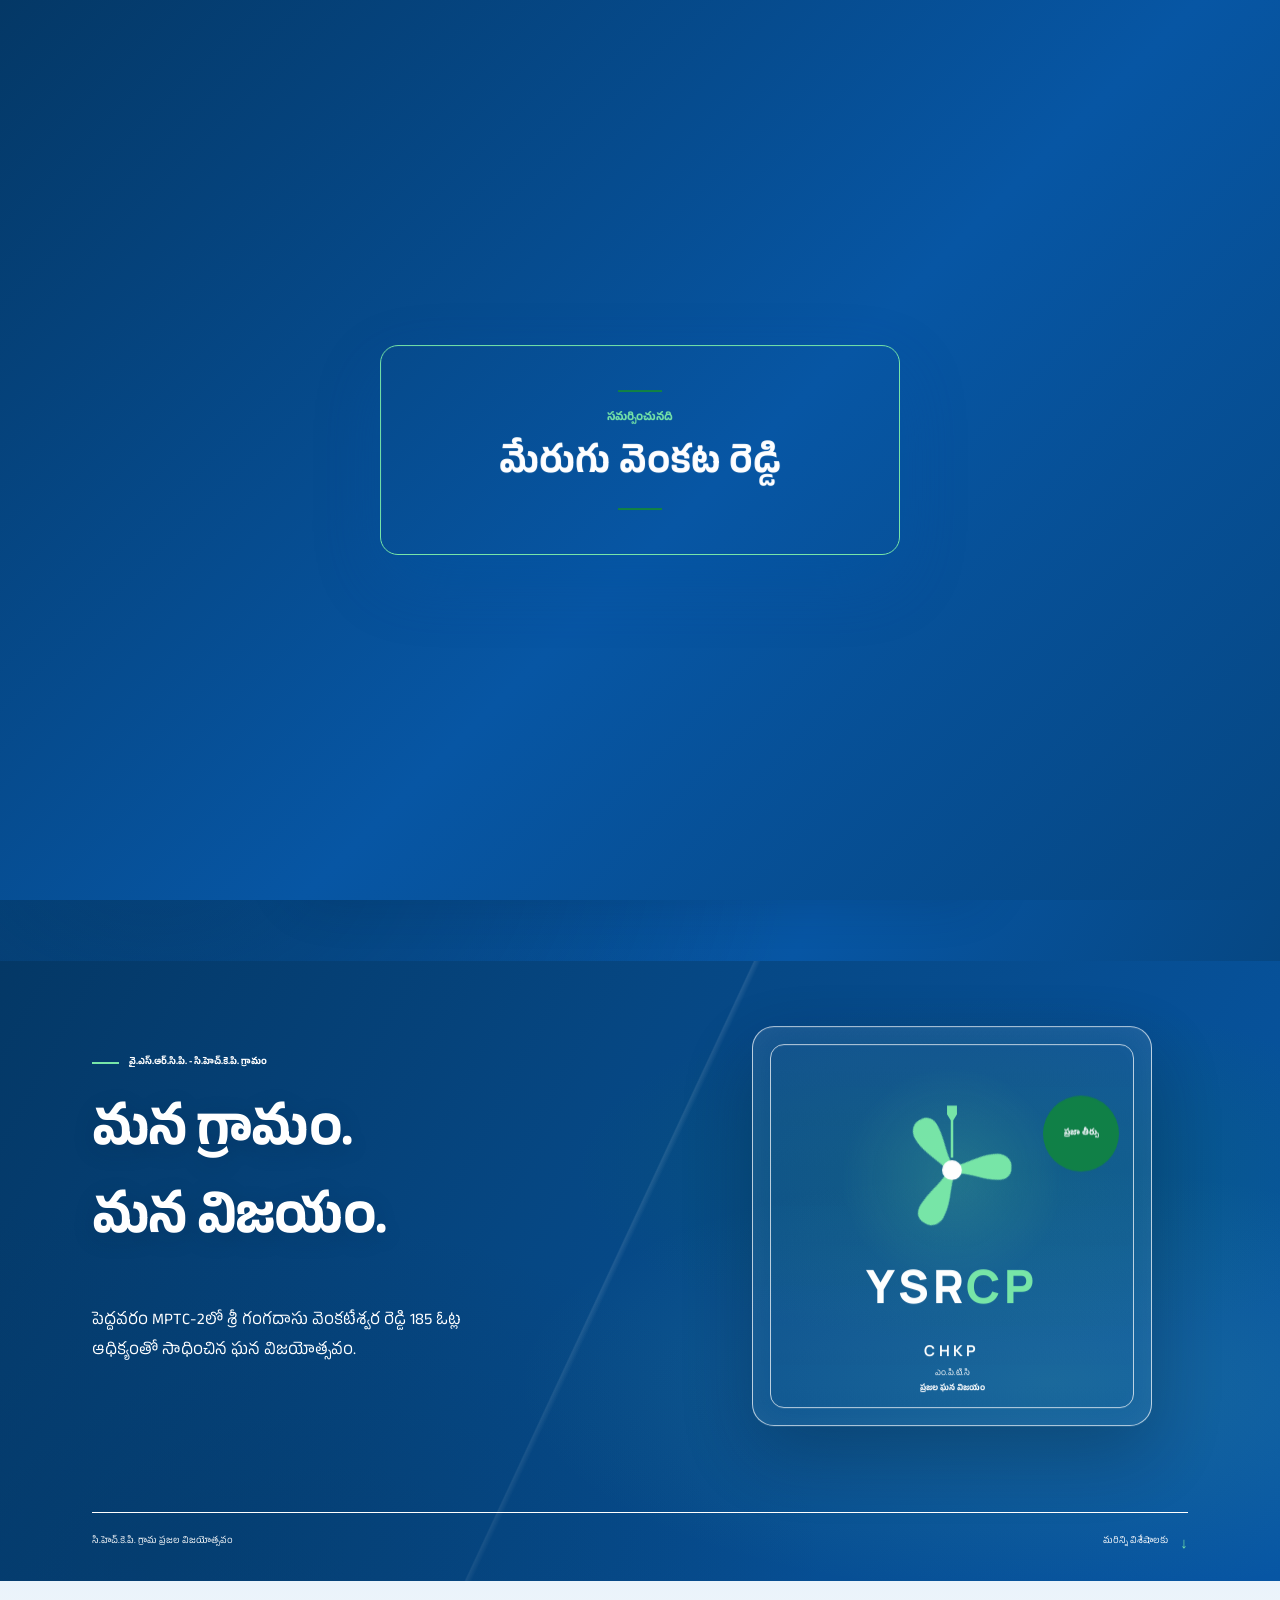
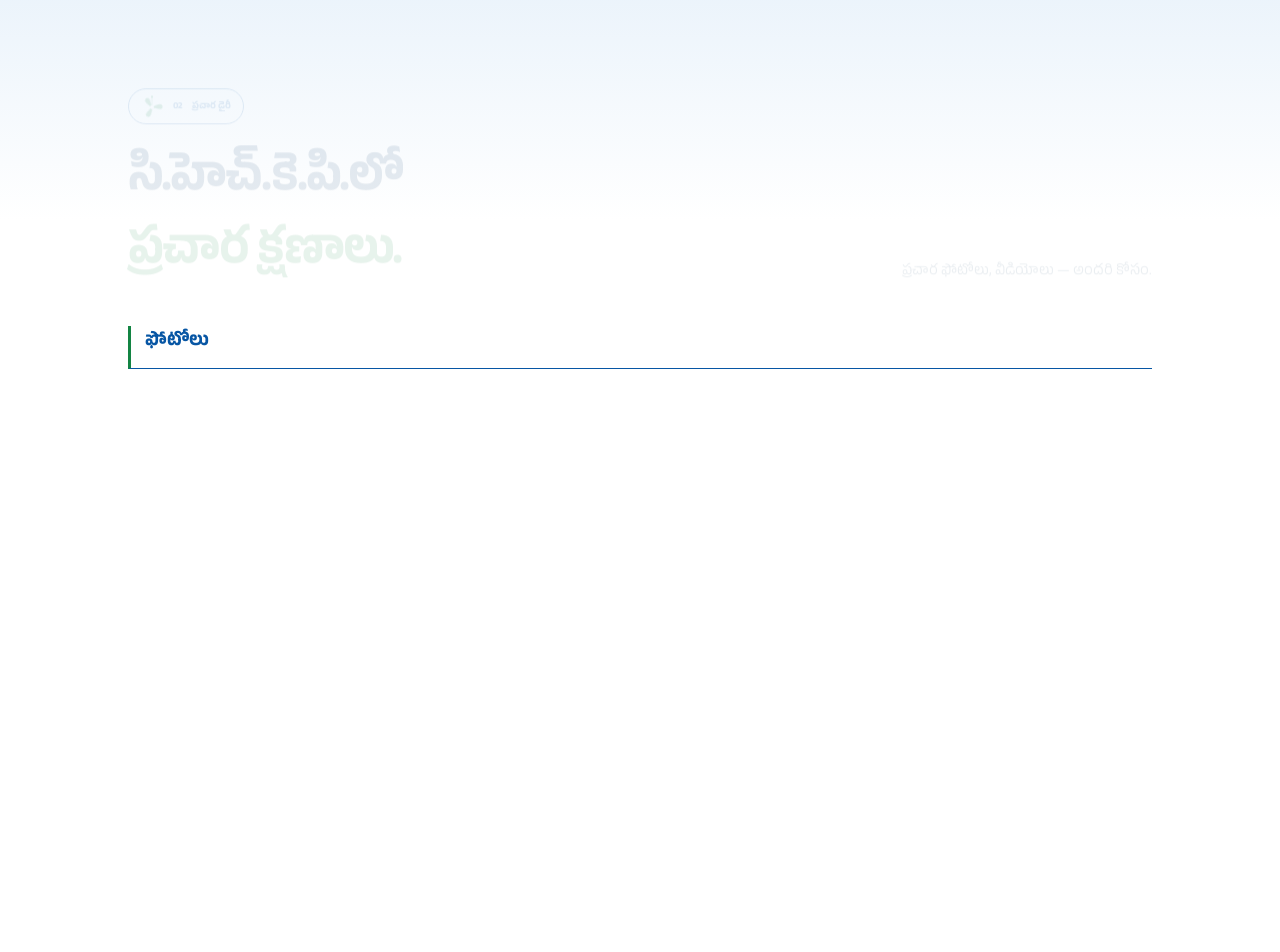
<file: index.html>
<!doctype html>
<html lang="en">
  <head>
    <meta charset="utf-8">
    <meta name="viewport" content="width=device-width, initial-scale=1">
    <meta name="theme-color" content="#0756a4">
    <meta name="description" content="YSRCP CHKP campaign">
    <link rel="icon" type="image/png" sizes="16x16" href="favicon-16.png?v=5">
    <link rel="icon" type="image/png" sizes="32x32" href="favicon-32.png?v=5">
    <link rel="icon" type="image/x-icon" href="favicon.ico?v=5">
    <link rel="apple-touch-icon" sizes="180x180" href="apple-touch-icon.png?v=5">
    <link rel="manifest" href="site.webmanifest?v=6">
    <meta property="og:type" content="website">
    <meta property="og:site_name" content="YSRCP CHKP Campaign">
    <meta property="og:title" content="YSRCP CHKP Campaign">
    <meta property="og:description" content="Campaign updates, photos and videos from CHKP Village.">
    <meta property="og:image" content="https://raw.githubusercontent.com/indurirakeyshreddy/ysrcp-chkp/main/share-card.png">
    <meta property="og:image:width" content="1200">
    <meta property="og:image:height" content="630">
    <meta property="og:image:type" content="image/png">
    <meta property="og:image:alt" content="YSRCP CHKP Village Campaign fan logo">
    <meta name="twitter:card" content="summary_large_image">
    <meta name="twitter:title" content="YSRCP CHKP Campaign">
    <meta name="twitter:description" content="Campaign updates, photos and videos from CHKP Village.">
    <meta name="twitter:image" content="https://raw.githubusercontent.com/indurirakeyshreddy/ysrcp-chkp/main/share-card.png">
    <meta http-equiv="Cache-Control" content="no-cache, no-store, must-revalidate">
    <meta http-equiv="Pragma" content="no-cache">
    <meta http-equiv="Expires" content="0">
    <title>YSRCP CHKP Campaign</title>
    <link rel="stylesheet" href="styles.css?v=39">
    <script>
      (async () => {
        const status = document.querySelector("#home-status");
        const errorMessage = document.querySelector("#home-error");
        try {
          const response = await fetch(`campaign-config.yaml?updated=${Date.now()}`, { cache: "no-store" });
          if (!response.ok) {
            throw new Error(`campaign-config.yaml returned HTTP ${response.status}.`);
          }
          const yaml = await response.text();
          const setting = yaml.match(/^\s*activeElection\s*:\s*["']?([a-z]+)["']?\s*(?:#.*)?$/mi);
          const election = setting?.[1]?.toLowerCase() || "";
          if (!["mptc", "zptc", "panchayat", "mla", "mp"].includes(election)) {
            throw new Error(`Unknown activeElection "${election}". Choose mptc, zptc, panchayat, mla, or mp.`);
          }
          window.location.replace(`${election}/index.html`);
        } catch (error) {
          console.error("Unable to open the active election campaign.", error);
          status.hidden = true;
          errorMessage.textContent = `The active campaign could not be opened: ${error.message}`;
          errorMessage.hidden = false;
        }
      })();
    </script>
  </head>
  <body>
    <main class="active-home-message">
      <svg class="symbol-definitions" xmlns="http://www.w3.org/2000/svg" aria-hidden="true">
        <symbol id="ceiling-fan-symbol" viewBox="0 0 100 100">
          <path class="fan-stem" d="M46 2h8v7l-3 5v30h-2V14l-3-5z"></path>
          <g class="fan-blades">
            <path d="M46 48c-2-9-8-21-7-32 1-7 6-11 12-10 6 0 10 5 9 12-1 11-6 21-7 30z"></path>
            <path d="M46 48c-2-9-8-21-7-32 1-7 6-11 12-10 6 0 10 5 9 12-1 11-6 21-7 30z" transform="rotate(120 50 54)"></path>
            <path d="M46 48c-2-9-8-21-7-32 1-7 6-11 12-10 6 0 10 5 9 12-1 11-6 21-7 30z" transform="rotate(240 50 54)"></path>
          </g>
          <circle class="fan-hub" cx="50" cy="54" r="8"></circle>
        </symbol>
      </svg>
      <svg class="fan-symbol fan-logo" aria-hidden="true"><use href="#ceiling-fan-symbol"></use></svg>
      <p id="home-status">Opening the active YSRCP campaign…</p>
      <p id="home-error" role="alert" hidden></p>
    </main>
  </body>
</html>
</file>
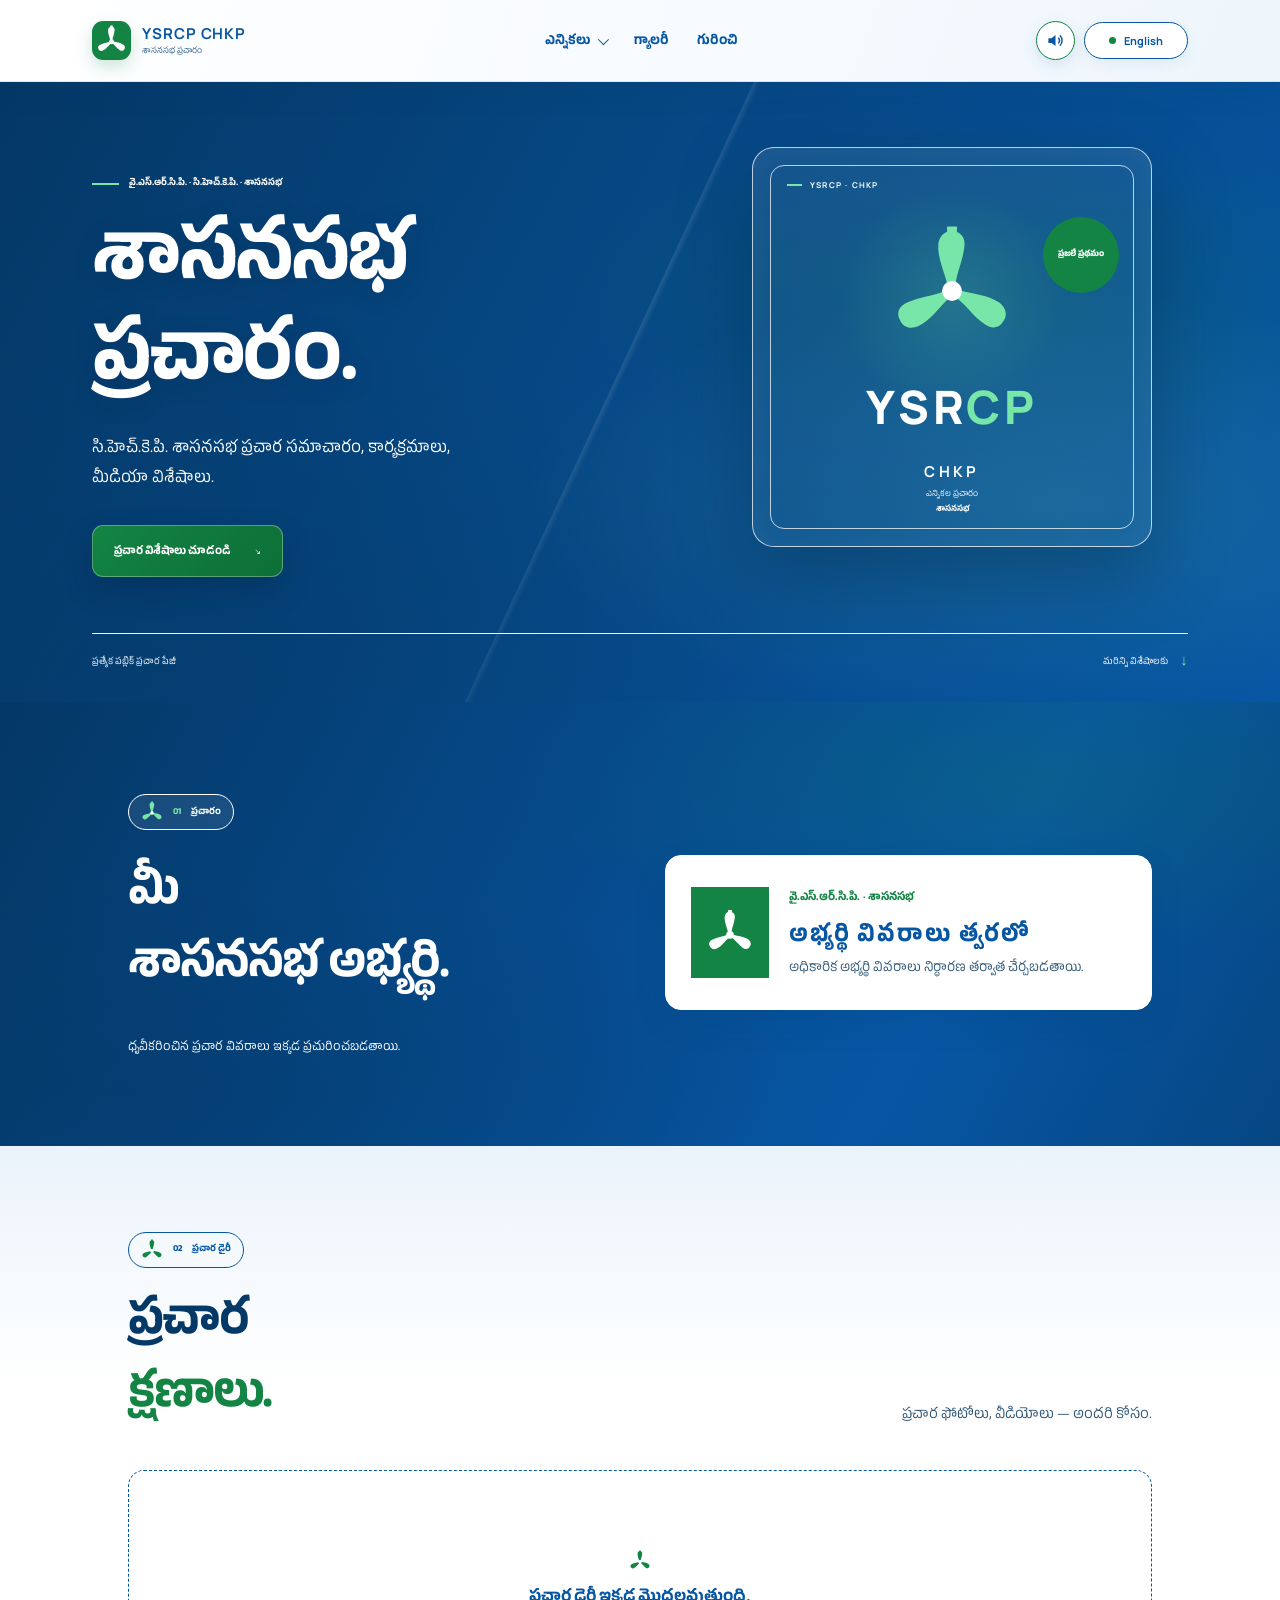
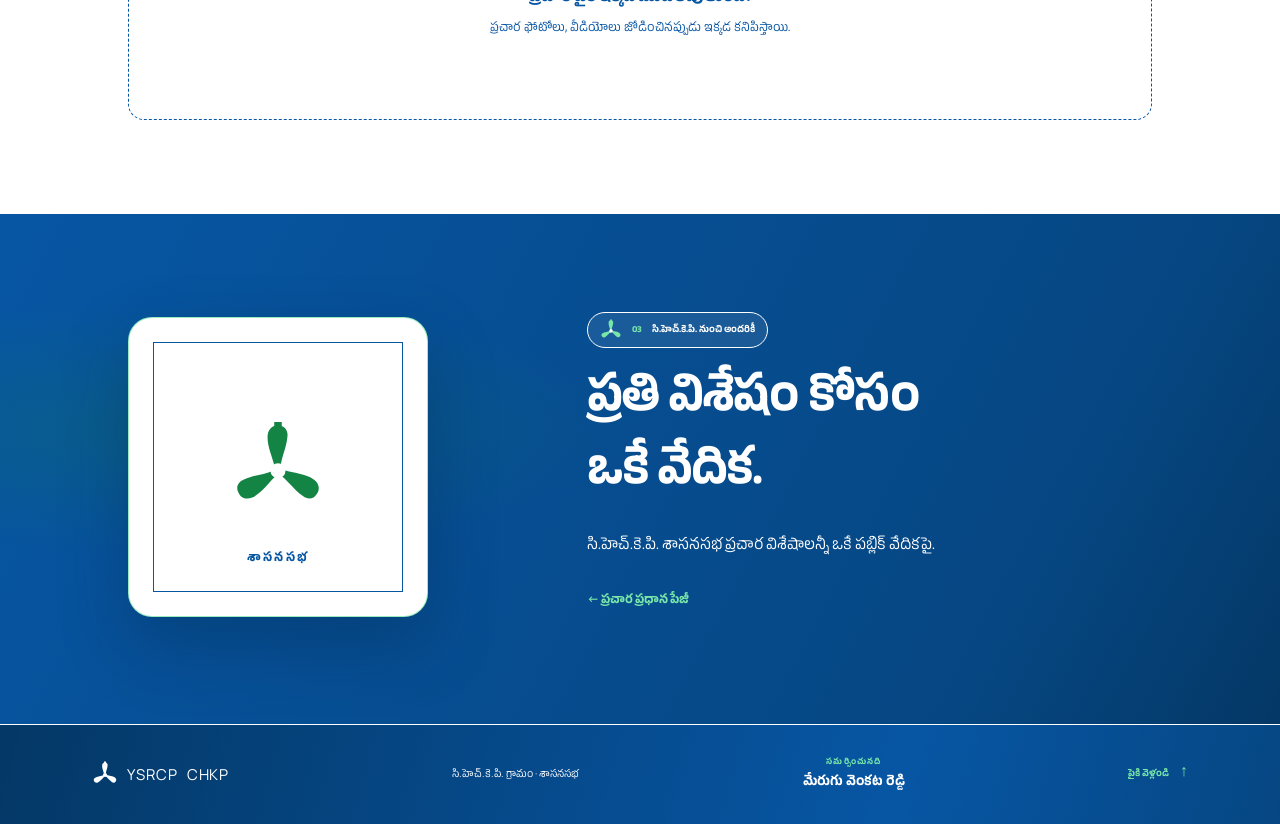
<file: mla/index.html>
<!doctype html>
<html lang="te">
  <head>
    <meta charset="utf-8">
    <meta name="viewport" content="width=device-width, initial-scale=1">
    <meta name="theme-color" content="#0756a4">
    <meta name="description" content="YSRCP MLA campaign updates and public gallery for CHKP Village.">
    <link rel="icon" type="image/png" sizes="16x16" href="../favicon-16.png?v=5">
    <link rel="icon" type="image/png" sizes="32x32" href="../favicon-32.png?v=5">
    <link rel="icon" type="image/x-icon" href="../favicon.ico?v=5">
    <link rel="apple-touch-icon" sizes="180x180" href="../apple-touch-icon.png?v=5">
    <link rel="manifest" href="../site.webmanifest?v=6">
    <meta property="og:type" content="website">
    <meta property="og:site_name" content="YSRCP CHKP Campaign">
    <meta property="og:title" content="YSRCP CHKP | MLA Campaign">
    <meta property="og:description" content="MLA campaign updates, photos and videos from CHKP Village.">
    <meta property="og:image" content="https://raw.githubusercontent.com/indurirakeyshreddy/ysrcp-chkp/main/share-card.png">
    <meta property="og:image:width" content="1200">
    <meta property="og:image:height" content="630">
    <meta property="og:image:type" content="image/png">
    <meta property="og:image:alt" content="YSRCP CHKP Village Campaign fan logo">
    <meta name="twitter:card" content="summary_large_image">
    <meta name="twitter:title" content="YSRCP CHKP | MLA Campaign">
    <meta name="twitter:description" content="MLA campaign updates, photos and videos from CHKP Village.">
    <meta name="twitter:image" content="https://raw.githubusercontent.com/indurirakeyshreddy/ysrcp-chkp/main/share-card.png">
    <title>YSRCP CHKP | MLA</title>
    <link rel="preconnect" href="https://fonts.googleapis.com">
    <link rel="preconnect" href="https://fonts.gstatic.com" crossorigin>
    <link href="https://fonts.googleapis.com/css2?family=Anek+Telugu:wght@400;500;600;700;800&family=Manrope:wght@400;500;600;700;800&display=swap" rel="stylesheet">
    <link rel="stylesheet" href="../styles.css?v=43">
    <script src="../media.js?v=1" defer></script>
    <script src="../election-page.js?v=2" defer></script>
    <script src="../app.js?v=35" defer></script>
  </head>
  <body id="top" data-election="mla">
    <svg class="symbol-definitions" xmlns="http://www.w3.org/2000/svg" aria-hidden="true">
      <symbol id="ceiling-fan-symbol" viewBox="0 0 100 100">
        <path class="fan-stem" d="M46 2h8v7l-3 5v30h-2V14l-3-5z"></path>
        <g class="fan-blades">
          <path d="M46 48c-2-9-8-21-7-32 1-7 6-11 12-10 6 0 10 5 9 12-1 11-6 21-7 30z"></path>
          <path d="M46 48c-2-9-8-21-7-32 1-7 6-11 12-10 6 0 10 5 9 12-1 11-6 21-7 30z" transform="rotate(120 50 54)"></path>
          <path d="M46 48c-2-9-8-21-7-32 1-7 6-11 12-10 6 0 10 5 9 12-1 11-6 21-7 30z" transform="rotate(240 50 54)"></path>
        </g>
        <circle class="fan-hub" cx="50" cy="54" r="8"></circle>
      </symbol>
    </svg>
    <header class="site-header">
      <a class="brand" href="../index.html#top" aria-label="YSRCP CHKP campaign hub">
        <span class="brand-mark" aria-hidden="true"><svg class="fan-symbol fan-logo"><use href="#ceiling-fan-symbol"></use></svg></span>
        <span class="brand-copy"><strong>YSRCP <span>CHKP</span></strong><small data-en="ASSEMBLY CAMPAIGN" data-te="శాసనసభ ప్రచారం">శాసనసభ ప్రచారం</small></span>
      </a>
      <nav class="main-nav" aria-label="Main navigation">
        <details class="election-menu">
          <summary class="elections-label" data-en="Elections" data-te="ఎన్నికలు">ఎన్నికలు</summary>
          <div class="election-submenu" id="election-menu" aria-label="Election campaign pages" hidden></div>
        </details>
        <a href="#gallery" data-en="Gallery" data-te="గ్యాలరీ">గ్యాలరీ</a>
        <a href="#about" data-en="About" data-te="గురించి">గురించి</a>
      </nav>
      <button class="language-toggle" type="button" aria-label="Switch language" aria-pressed="false"><span class="language-dot" aria-hidden="true"></span><span class="language-label">English</span></button>
    </header>
    <main id="election-content"></main>
    <footer class="site-footer">
      <a class="footer-brand" href="../index.html#top"><svg class="fan-symbol fan-footer" aria-hidden="true"><use href="#ceiling-fan-symbol"></use></svg>YSRCP <span>CHKP</span></a>
      <p data-en="CHKP Village · MLA" data-te="సి.హెచ్.కె.పి. గ్రామం · శాసనసభ">సి.హెచ్.కె.పి. గ్రామం · శాసనసభ</p>
      <div class="footer-credit">
        <span data-en="PRESENTED BY" data-te="సమర్పించునది">సమర్పించునది</span>
        <strong data-en="Merugu Venkata Reddy" data-te="మేరుగు వెంకట రెడ్డి">మేరుగు వెంకట రెడ్డి</strong>
      </div>
      <a class="back-top" href="#top"><span data-en="BACK TO TOP" data-te="పైకి వెళ్లండి">పైకి వెళ్లండి</span><span aria-hidden="true">↑</span></a>
    </footer>
  </body>
</html>
</file>
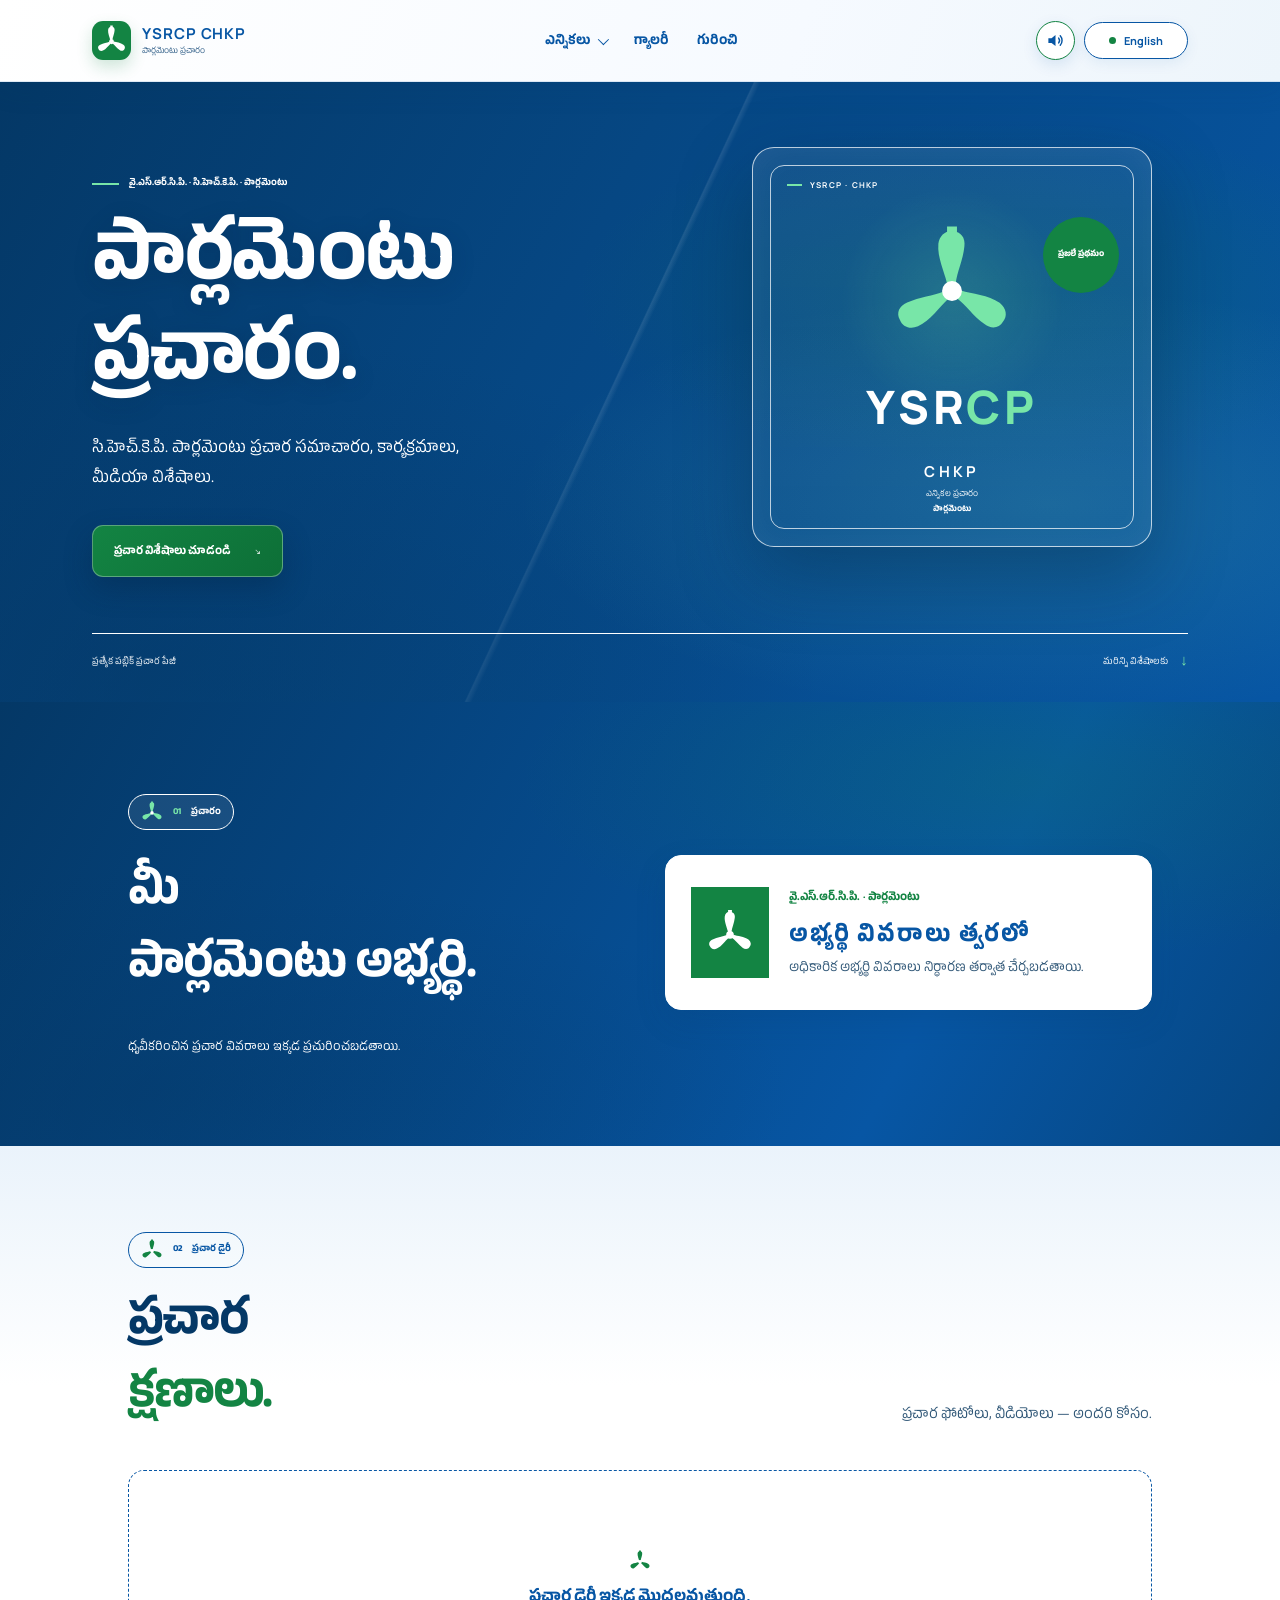
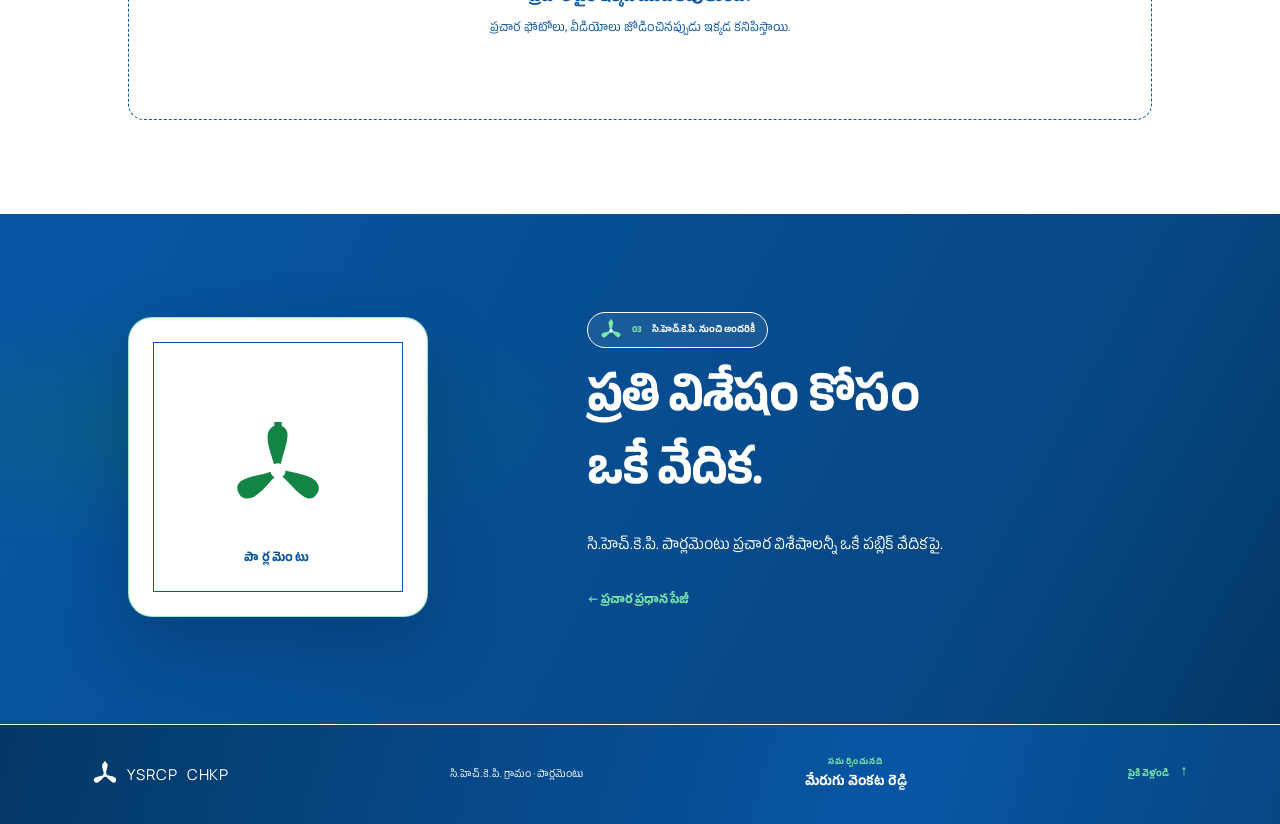
<file: mp/index.html>
<!doctype html>
<html lang="te">
  <head>
    <meta charset="utf-8">
    <meta name="viewport" content="width=device-width, initial-scale=1">
    <meta name="theme-color" content="#0756a4">
    <meta name="description" content="YSRCP MP campaign updates and public gallery for CHKP Village.">
    <link rel="icon" type="image/png" sizes="16x16" href="../favicon-16.png?v=5">
    <link rel="icon" type="image/png" sizes="32x32" href="../favicon-32.png?v=5">
    <link rel="icon" type="image/x-icon" href="../favicon.ico?v=5">
    <link rel="apple-touch-icon" sizes="180x180" href="../apple-touch-icon.png?v=5">
    <link rel="manifest" href="../site.webmanifest?v=6">
    <meta property="og:type" content="website">
    <meta property="og:site_name" content="YSRCP CHKP Campaign">
    <meta property="og:title" content="YSRCP CHKP | MP Campaign">
    <meta property="og:description" content="MP campaign updates, photos and videos from CHKP Village.">
    <meta property="og:image" content="https://raw.githubusercontent.com/indurirakeyshreddy/ysrcp-chkp/main/share-card.png">
    <meta property="og:image:width" content="1200">
    <meta property="og:image:height" content="630">
    <meta property="og:image:type" content="image/png">
    <meta property="og:image:alt" content="YSRCP CHKP Village Campaign fan logo">
    <meta name="twitter:card" content="summary_large_image">
    <meta name="twitter:title" content="YSRCP CHKP | MP Campaign">
    <meta name="twitter:description" content="MP campaign updates, photos and videos from CHKP Village.">
    <meta name="twitter:image" content="https://raw.githubusercontent.com/indurirakeyshreddy/ysrcp-chkp/main/share-card.png">
    <title>YSRCP CHKP | MP</title>
    <link rel="preconnect" href="https://fonts.googleapis.com">
    <link rel="preconnect" href="https://fonts.gstatic.com" crossorigin>
    <link href="https://fonts.googleapis.com/css2?family=Anek+Telugu:wght@400;500;600;700;800&family=Manrope:wght@400;500;600;700;800&display=swap" rel="stylesheet">
    <link rel="stylesheet" href="../styles.css?v=43">
    <script src="../media.js?v=1" defer></script>
    <script src="../election-page.js?v=2" defer></script>
    <script src="../app.js?v=35" defer></script>
  </head>
  <body id="top" data-election="mp">
    <svg class="symbol-definitions" xmlns="http://www.w3.org/2000/svg" aria-hidden="true">
      <symbol id="ceiling-fan-symbol" viewBox="0 0 100 100">
        <path class="fan-stem" d="M46 2h8v7l-3 5v30h-2V14l-3-5z"></path>
        <g class="fan-blades">
          <path d="M46 48c-2-9-8-21-7-32 1-7 6-11 12-10 6 0 10 5 9 12-1 11-6 21-7 30z"></path>
          <path d="M46 48c-2-9-8-21-7-32 1-7 6-11 12-10 6 0 10 5 9 12-1 11-6 21-7 30z" transform="rotate(120 50 54)"></path>
          <path d="M46 48c-2-9-8-21-7-32 1-7 6-11 12-10 6 0 10 5 9 12-1 11-6 21-7 30z" transform="rotate(240 50 54)"></path>
        </g>
        <circle class="fan-hub" cx="50" cy="54" r="8"></circle>
      </symbol>
    </svg>
    <header class="site-header">
      <a class="brand" href="../index.html#top" aria-label="YSRCP CHKP campaign hub">
        <span class="brand-mark" aria-hidden="true"><svg class="fan-symbol fan-logo"><use href="#ceiling-fan-symbol"></use></svg></span>
        <span class="brand-copy"><strong>YSRCP <span>CHKP</span></strong><small data-en="PARLIAMENT CAMPAIGN" data-te="పార్లమెంటు ప్రచారం">పార్లమెంటు ప్రచారం</small></span>
      </a>
      <nav class="main-nav" aria-label="Main navigation">
        <details class="election-menu">
          <summary class="elections-label" data-en="Elections" data-te="ఎన్నికలు">ఎన్నికలు</summary>
          <div class="election-submenu" id="election-menu" aria-label="Election campaign pages" hidden></div>
        </details>
        <a href="#gallery" data-en="Gallery" data-te="గ్యాలరీ">గ్యాలరీ</a>
        <a href="#about" data-en="About" data-te="గురించి">గురించి</a>
      </nav>
      <button class="language-toggle" type="button" aria-label="Switch language" aria-pressed="false"><span class="language-dot" aria-hidden="true"></span><span class="language-label">English</span></button>
    </header>
    <main id="election-content"></main>
    <footer class="site-footer">
      <a class="footer-brand" href="../index.html#top"><svg class="fan-symbol fan-footer" aria-hidden="true"><use href="#ceiling-fan-symbol"></use></svg>YSRCP <span>CHKP</span></a>
      <p data-en="CHKP Village · MP" data-te="సి.హెచ్.కె.పి. గ్రామం · పార్లమెంటు">సి.హెచ్.కె.పి. గ్రామం · పార్లమెంటు</p>
      <div class="footer-credit">
        <span data-en="PRESENTED BY" data-te="సమర్పించునది">సమర్పించునది</span>
        <strong data-en="Merugu Venkata Reddy" data-te="మేరుగు వెంకట రెడ్డి">మేరుగు వెంకట రెడ్డి</strong>
      </div>
      <a class="back-top" href="#top"><span data-en="BACK TO TOP" data-te="పైకి వెళ్లండి">పైకి వెళ్లండి</span><span aria-hidden="true">↑</span></a>
    </footer>
  </body>
</html>
</file>
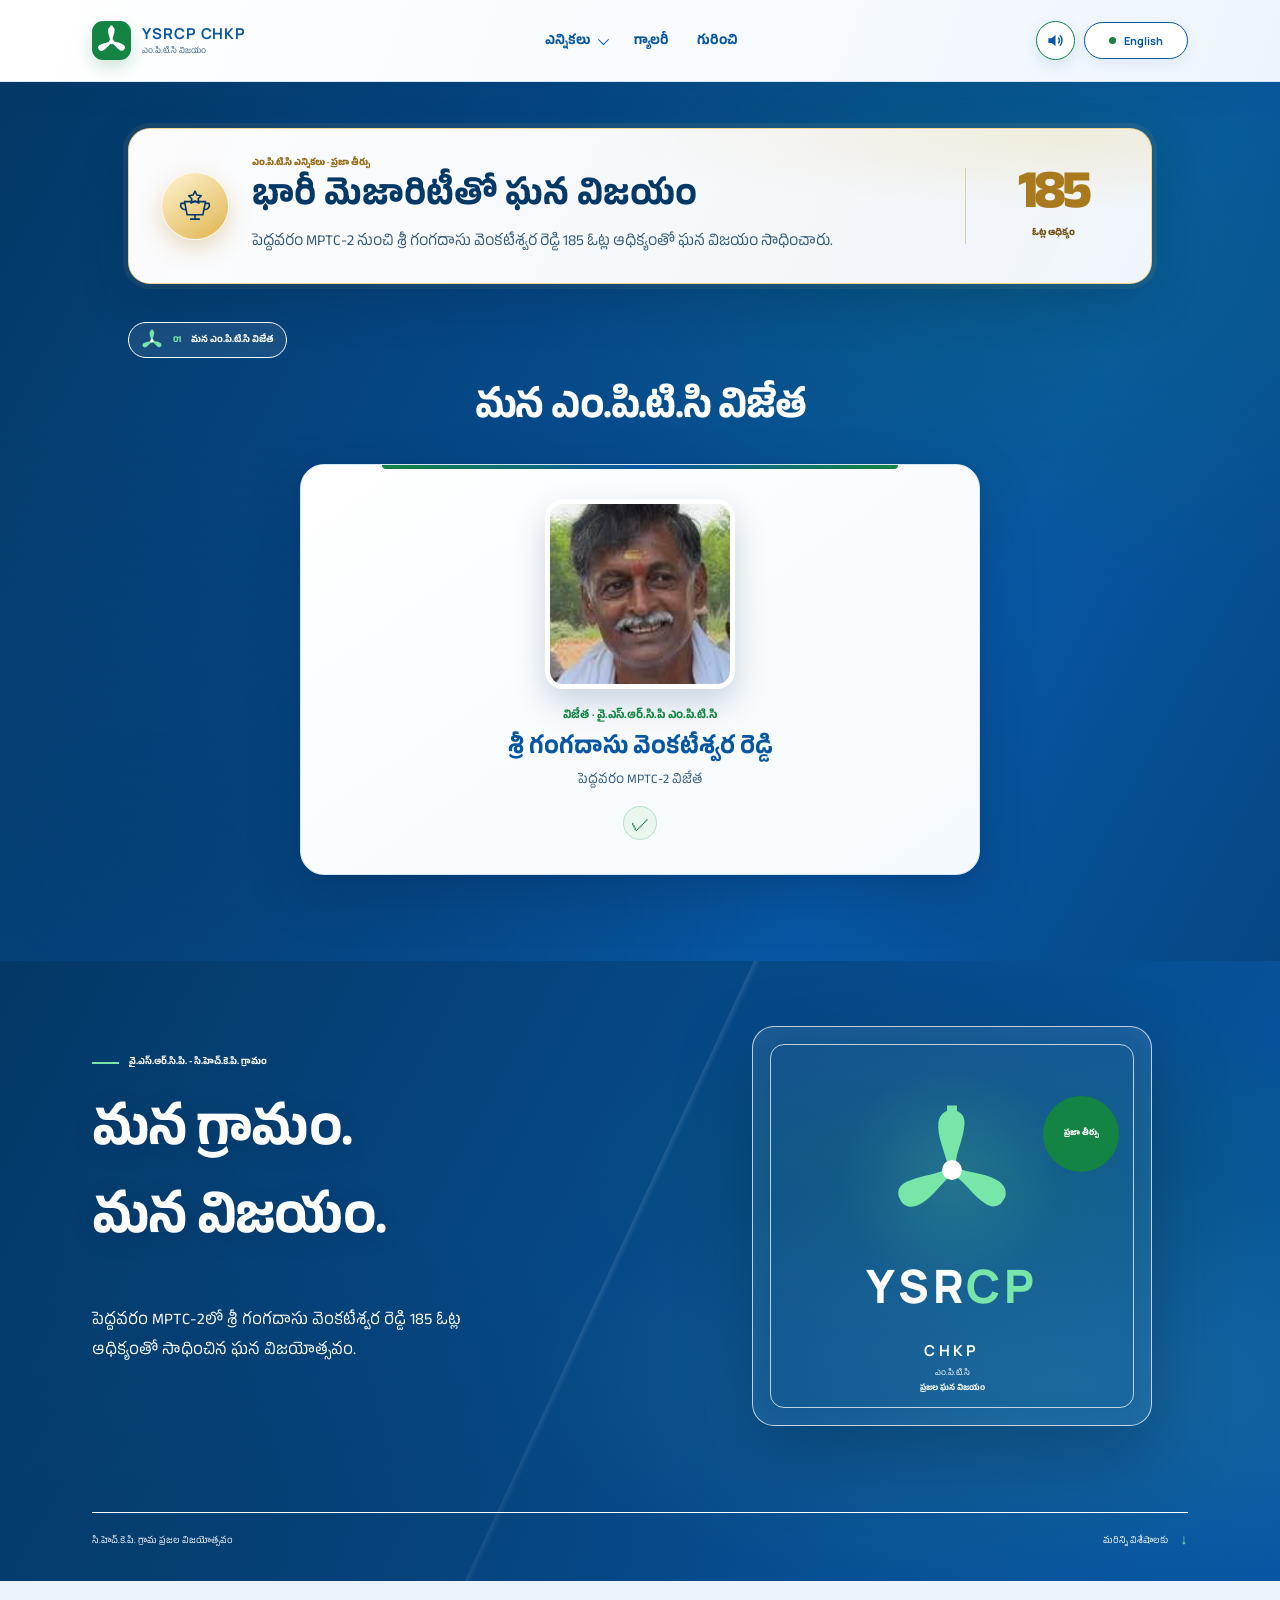
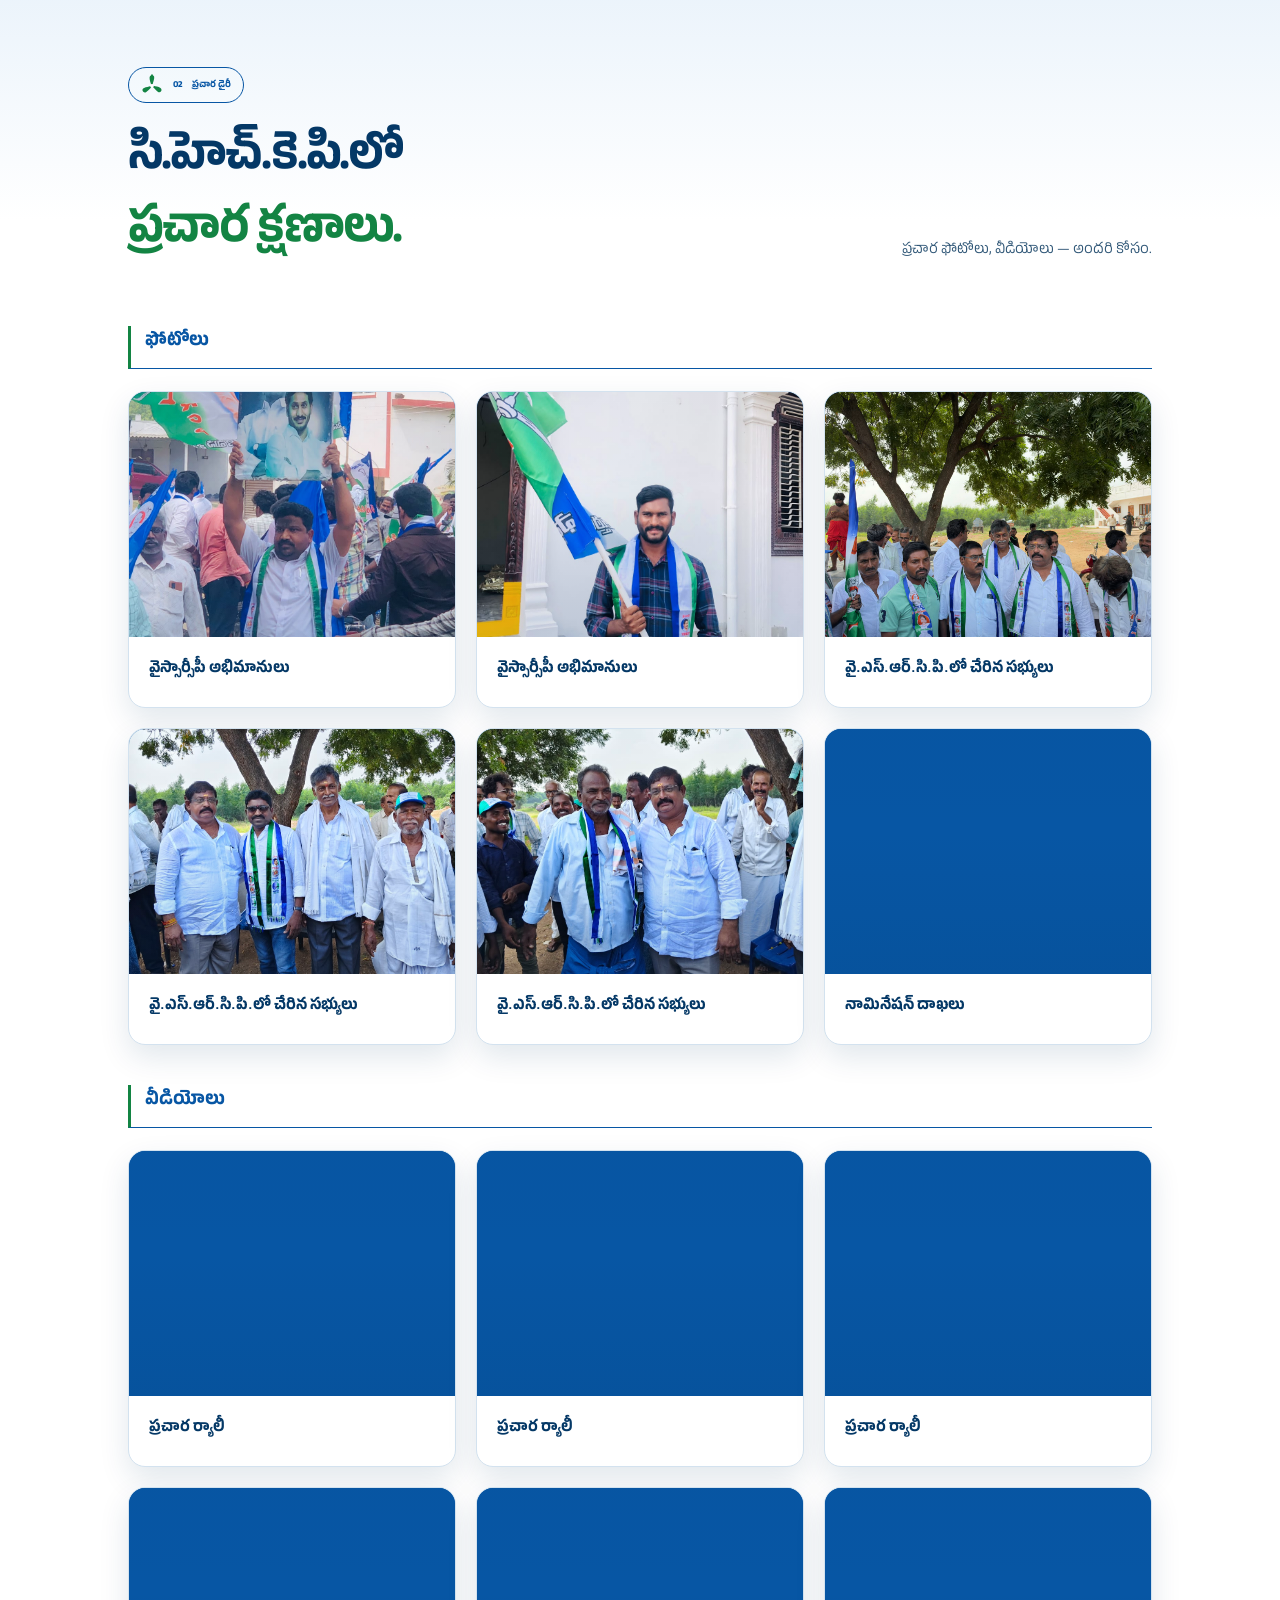
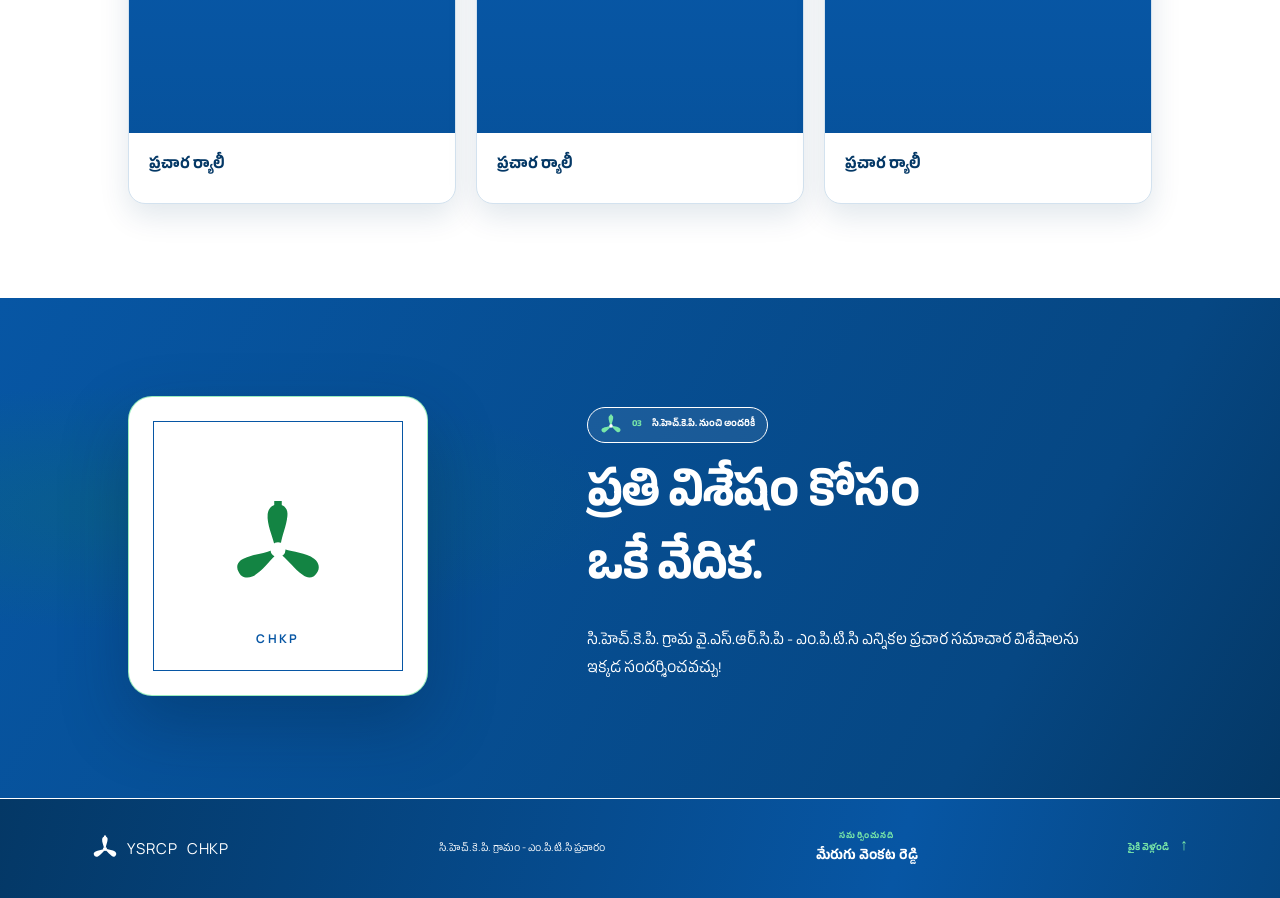
<file: mptc/index.html>
<!doctype html>
<html lang="te">
  <head>
    <meta charset="utf-8">
    <meta name="viewport" content="width=device-width, initial-scale=1">
    <meta name="theme-color" content="#0756a4">
    <meta name="description" content="Celebrating Shri Gangadasu Venkateshwara Reddy's victory in Peddavaram MPTC-2 with a 185-vote margin.">
    <link rel="icon" type="image/png" sizes="16x16" href="../favicon-16.png?v=5">
    <link rel="icon" type="image/png" sizes="32x32" href="../favicon-32.png?v=5">
    <link rel="icon" type="image/x-icon" href="../favicon.ico?v=5">
    <link rel="apple-touch-icon" sizes="180x180" href="../apple-touch-icon.png?v=5">
    <link rel="manifest" href="../site.webmanifest?v=6">
    <meta property="og:type" content="website">
    <meta property="og:site_name" content="YSRCP CHKP Campaign">
    <meta property="og:title" content="YSRCP CHKP | MPTC Victory">
    <meta property="og:description" content="Shri Gangadasu Venkateshwara Reddy wins Peddavaram MPTC-2 by a thumping 185-vote margin.">
    <meta property="og:image" content="https://raw.githubusercontent.com/indurirakeyshreddy/ysrcp-chkp/main/share-card.png">
    <meta property="og:image:width" content="1200">
    <meta property="og:image:height" content="630">
    <meta property="og:image:type" content="image/png">
    <meta property="og:image:alt" content="YSRCP CHKP Village Campaign fan logo">
    <meta name="twitter:card" content="summary_large_image">
    <meta name="twitter:title" content="YSRCP CHKP | MPTC Victory">
    <meta name="twitter:description" content="Shri Gangadasu Venkateshwara Reddy wins Peddavaram MPTC-2 by a thumping 185-vote margin.">
    <meta name="twitter:image" content="https://raw.githubusercontent.com/indurirakeyshreddy/ysrcp-chkp/main/share-card.png">
    <title>YSRCP CHKP | MPTC Victory</title>
    <link rel="preconnect" href="https://fonts.googleapis.com">
    <link rel="preconnect" href="https://fonts.gstatic.com" crossorigin>
    <link href="https://fonts.googleapis.com/css2?family=Anek+Telugu:wght@400;500;600;700;800&family=Manrope:wght@400;500;600;700;800&display=swap" rel="stylesheet">
    <link rel="stylesheet" href="../styles.css?v=70">
    <script>
      if ("scrollRestoration" in history) history.scrollRestoration = "manual";
      window.addEventListener("pageshow", (event) => {
        if (!event.persisted && performance.getEntriesByType("navigation")[0]?.type === "reload") {
          window.scrollTo(0, 0);
        }
      });
    </script>
    <script src="../media.js?v=3" defer></script>
    <script src="../app.js?v=35" defer></script>
  </head>
  <body id="top" data-election="mptc">
    <svg class="symbol-definitions" xmlns="http://www.w3.org/2000/svg" aria-hidden="true">
      <symbol id="ceiling-fan-symbol" viewBox="0 0 100 100">
        <path class="fan-stem" d="M46 2h8v7l-3 5v30h-2V14l-3-5z"></path>
        <g class="fan-blades">
          <path d="M46 48c-2-9-8-21-7-32 1-7 6-11 12-10 6 0 10 5 9 12-1 11-6 21-7 30z"></path>
          <path d="M46 48c-2-9-8-21-7-32 1-7 6-11 12-10 6 0 10 5 9 12-1 11-6 21-7 30z" transform="rotate(120 50 54)"></path>
          <path d="M46 48c-2-9-8-21-7-32 1-7 6-11 12-10 6 0 10 5 9 12-1 11-6 21-7 30z" transform="rotate(240 50 54)"></path>
        </g>
        <circle class="fan-hub" cx="50" cy="54" r="8"></circle>
      </symbol>
    </svg>
    <header class="site-header">
      <a class="brand" href="../index.html#top" aria-label="YSRCP CHKP campaign hub">
        <span class="brand-mark" aria-hidden="true"><svg class="fan-symbol fan-logo"><use href="#ceiling-fan-symbol"></use></svg></span>
        <span class="brand-copy">
          <strong>YSRCP <span>CHKP</span></strong>
          <small data-en="MPTC VICTORY" data-te="ఎం.పి.టి.సి విజయం">ఎం.పి.టి.సి విజయం</small>
        </span>
      </a>
      <nav class="main-nav" aria-label="Main navigation">
        <details class="election-menu">
          <summary class="elections-label" data-en="Elections" data-te="ఎన్నికలు">ఎన్నికలు</summary>
          <div class="election-submenu" id="election-menu" aria-label="Election campaign pages" hidden></div>
        </details>
        <a href="#gallery" data-en="Gallery" data-te="గ్యాలరీ">గ్యాలరీ</a>
        <a href="#about" data-en="About" data-te="గురించి">గురించి</a>
      </nav>
      <button class="language-toggle" type="button" aria-label="Switch language" aria-pressed="false">
        <span class="language-dot" aria-hidden="true"></span>
        <span class="language-label">English</span>
      </button>
    </header>

    <main>
      <section class="campaign-section section-wrap" id="campaign">
        <aside class="victory-announcement" aria-labelledby="victory-title">
          <div class="victory-confetti" aria-hidden="true">
            <span></span><span></span><span></span><span></span><span></span><span></span>
            <span></span><span></span><span></span><span></span><span></span><span></span>
          </div>
          <div class="victory-seal" aria-hidden="true">
            <svg viewBox="0 0 48 48" focusable="false">
              <path d="M12 19h24l-3 15H15l-3-15Z"></path>
              <path d="M12 21H8a5 5 0 0 0 5 7m23-7h4a5 5 0 0 1-5 7M19 39h10m-5-5v5M24 7l2.2 4.5 5 .7-3.6 3.5.9 5-4.5-2.4-4.5 2.4.9-5-3.6-3.5 5-.7L24 7Z"></path>
            </svg>
          </div>
          <div class="victory-copy">
            <p class="victory-eyebrow" data-en="MPTC ELECTION · PEOPLE'S MANDATE" data-te="ఎం.పి.టి.సి ఎన్నికలు · ప్రజా తీర్పు">ఎం.పి.టి.సి ఎన్నికలు · ప్రజా తీర్పు</p>
            <h2 id="victory-title" data-en="A thumping victory." data-te="భారీ మెజారిటీతో ఘన విజయం">భారీ మెజారిటీతో ఘన విజయం</h2>
            <p data-en="Shri Gangadasu Venkateshwara Reddy wins Peddavaram MPTC-2 by a decisive 185 votes." data-te="పెద్దవరం MPTC-2 నుంచి శ్రీ గంగదాసు వెంకటేశ్వర రెడ్డి 185 ఓట్ల ఆధిక్యంతో ఘన విజయం సాధించారు.">పెద్దవరం MPTC-2 నుంచి శ్రీ గంగదాసు వెంకటేశ్వర రెడ్డి 185 ఓట్ల ఆధిక్యంతో ఘన విజయం సాధించారు.</p>
          </div>
          <div class="victory-margin">
            <strong>185</strong>
            <span data-en="VOTE MARGIN" data-te="ఓట్ల ఆధిక్యం">ఓట్ల ఆధిక్యం</span>
          </div>
        </aside>
        <div class="section-kicker"><svg class="fan-symbol fan-section" aria-hidden="true"><use href="#ceiling-fan-symbol"></use></svg><span>01</span><span data-en="YOUR MPTC WINNER" data-te="మన ఎం.పి.టి.సి విజేత">మన ఎం.పి.టి.సి విజేత</span></div>
        <div class="campaign-grid">
          <div class="candidate-heading">
            <h2 data-en="Meet your<br><em>MPTC winner.</em>" data-te="మన ఎం.పి.టి.సి విజేత">మన ఎం.పి.టి.సి విజేత</h2>
          </div>
          <div class="candidate-card">
            <img class="candidate-initial candidate-photo" src="mptc-media/mptc-candidate/Gangadasu-Venkateshwar-Reddy.jpg" alt="Gangadasu Venkateshwar Reddy" width="78" height="91" decoding="async">
            <div class="candidate-info">
              <span class="candidate-label" data-en="WINNER · YSRCP MPTC" data-te="విజేత · వై.ఎస్.ఆర్.సి.పి ఎం.పి.టి.సి">విజేత · వై.ఎస్.ఆర్.సి.పి ఎం.పి.టి.సి</span>
              <h3 data-en="Shri Gangadasu Venkateshwara Reddy" data-te="శ్రీ గంగదాసు వెంకటేశ్వర రెడ్డి">శ్రీ గంగదాసు వెంకటేశ్వర రెడ్డి</h3>
              <p data-en="Winner · Peddavaram MPTC-2" data-te="పెద్దవరం MPTC-2 విజేత">పెద్దవరం MPTC-2 విజేత</p>
            </div>
            <span class="winner-check" aria-hidden="true">✓</span>
          </div>
        </div>
      </section>

      <section class="hero" id="home">
        <div class="hero-content">
          <p class="eyebrow"><span class="eyebrow-line"></span><span data-en="YSRCP · CHKP VILLAGE" data-te="వై.ఎస్.ఆర్.సి.పి. - సి.హెచ్.కె.పి. గ్రామం">వై.ఎస్.ఆర్.సి.పి. - సి.హెచ్.కె.పి. గ్రామం</span></p>
          <h1 data-en="<span class='hero-title-line'>Our village.</span><span class='hero-title-line'>Our victory.</span>" data-te="<span class='hero-title-line'>మన గ్రామం.</span><span class='hero-title-line'>మన విజయం.</span>"><span class="hero-title-line">మన గ్రామం.</span><span class="hero-title-line">మన విజయం.</span></h1>
          <p class="hero-intro" data-en="Celebrating Shri Gangadasu Venkateshwara Reddy's victory in Peddavaram MPTC-2 by a thumping 185 votes." data-te="పెద్దవరం MPTC-2లో శ్రీ గంగదాసు వెంకటేశ్వర రెడ్డి 185 ఓట్ల ఆధిక్యంతో సాధించిన ఘన విజయోత్సవం.">పెద్దవరం MPTC-2లో శ్రీ గంగదాసు వెంకటేశ్వర రెడ్డి 185 ఓట్ల ఆధిక్యంతో సాధించిన ఘన విజయోత్సవం.</p>
        </div>
        <div class="hero-art" aria-label="YSRCP CHKP campaign">
          <div class="hero-stamp"><span data-en="PEOPLE'S MANDATE" data-te="ప్రజా తీర్పు">ప్రజా తీర్పు</span></div>
          <svg class="fan-symbol fan-hero" aria-hidden="true"><use href="#ceiling-fan-symbol"></use></svg>
          <div class="hero-monogram">YSR<span>CP</span></div>
          <div class="hero-place"><span>CHKP</span><span data-en="MPTC" data-te="ఎం.పి.టి.సి">ఎం.పి.టి.సి</span></div>
          <span class="hero-art-caption" data-en="A VICTORY FOR THE PEOPLE" data-te="ప్రజల ఘన విజయం">ప్రజల ఘన విజయం</span>
        </div>
        <div class="hero-footer">
          <span data-en="Celebrating the voice of CHKP Village" data-te="సి.హెచ్.కె.పి. గ్రామ ప్రజల విజయోత్సవం">సి.హెచ్.కె.పి. గ్రామ ప్రజల విజయోత్సవం</span>
          <span class="scroll-cue"><span data-en="SCROLL TO EXPLORE" data-te="మరిన్ని విశేషాలకు">మరిన్ని విశేషాలకు</span><span aria-hidden="true">↓</span></span>
        </div>
      </section>

      <section class="gallery-section" id="gallery">
        <div class="section-wrap">
          <div class="gallery-heading">
            <div>
              <div class="section-kicker"><svg class="fan-symbol fan-section" aria-hidden="true"><use href="#ceiling-fan-symbol"></use></svg><span>02</span><span data-en="CAMPAIGN JOURNAL" data-te="ప్రచార డైరీ">ప్రచార డైరీ</span></div>
              <h2 data-en="Moments from<br><em>CHKP.</em>" data-te="సి.హెచ్.కె.పి.లో<br><em>ప్రచార క్షణాలు.</em>">సి.హెచ్.కె.పి.లో<br><em>ప్రచార క్షణాలు.</em></h2>
            </div>
            <p data-en="Photos and videos from the campaign, shared with everyone." data-te="ప్రచార ఫోటోలు, వీడియోలు — అందరి కోసం.">ప్రచార ఫోటోలు, వీడియోలు — అందరి కోసం.</p>
          </div>
          <div class="gallery-grid" id="media-gallery" aria-live="polite"></div>
          <div class="gallery-empty" id="gallery-empty" hidden>
            <span class="empty-icon" aria-hidden="true">✳</span>
            <h3 data-en="The journal starts here." data-te="ప్రచార డైరీ ఇక్కడ మొదలవుతుంది.">ప్రచార డైరీ ఇక్కడ మొదలవుతుంది.</h3>
            <p data-en="Campaign photos and videos will appear here as they are added." data-te="ప్రచార ఫోటోలు, వీడియోలు జోడించినప్పుడు ఇక్కడ కనిపిస్తాయి.">ప్రచార ఫోటోలు, వీడియోలు జోడించినప్పుడు ఇక్కడ కనిపిస్తాయి.</p>
          </div>
        </div>
      </section>

      <section class="about-section section-wrap" id="about">
        <div class="about-mark" aria-hidden="true"><svg class="fan-symbol fan-about"><use href="#ceiling-fan-symbol"></use></svg><span>CHKP</span></div>
        <div class="about-copy">
          <div class="section-kicker"><svg class="fan-symbol fan-section" aria-hidden="true"><use href="#ceiling-fan-symbol"></use></svg><span>03</span><span data-en="FROM CHKP, FOR EVERYONE" data-te="సి.హెచ్.కె.పి. నుంచి అందరికీ">సి.హెచ్.కె.పి. నుంచి అందరికీ</span></div>
          <h2 data-en="One place for<br><em>every update.</em>" data-te="ప్రతి విశేషం కోసం<br><em>ఒకే వేదిక.</em>">ప్రతి విశేషం కోసం<br><em>ఒకే వేదిక.</em></h2>
          <p data-en="This public campaign page brings together photos, videos and updates from the YSRCP MPTC campaign in CHKP Village." data-te="సి.హెచ్.కె.పి. గ్రామ వై.ఎస్.ఆర్.సి.పి - ఎం.పి.టి.సి ఎన్నికల ప్రచార సమాచార విశేషాలను ఇక్కడ సందర్శించవచ్చు!">సి.హెచ్.కె.పి. గ్రామ వై.ఎస్.ఆర్.సి.పి - ఎం.పి.టి.సి ఎన్నికల ప్రచార సమాచార విశేషాలను ఇక్కడ సందర్శించవచ్చు!</p>
        </div>
      </section>
    </main>

    <footer class="site-footer">
      <a class="footer-brand" href="../index.html#top"><svg class="fan-symbol fan-footer" aria-hidden="true"><use href="#ceiling-fan-symbol"></use></svg>YSRCP <span>CHKP</span></a>
      <p data-en="CHKP Village · MPTC campaign" data-te="సి.హెచ్.కె.పి. గ్రామం - ఎం.పి.టి.సి ప్రచారం">సి.హెచ్.కె.పి. గ్రామం - ఎం.పి.టి.సి ప్రచారం</p>
      <div class="footer-credit">
        <span data-en="PRESENTED BY" data-te="సమర్పించునది">సమర్పించునది</span>
        <strong data-en="Merugu Venkata Reddy" data-te="మేరుగు వెంకట రెడ్డి">మేరుగు వెంకట రెడ్డి</strong>
      </div>
      <a class="back-top" href="#top"><span data-en="BACK TO TOP" data-te="పైకి వెళ్లండి">పైకి వెళ్లండి</span><span aria-hidden="true">↑</span></a>
    </footer>
  </body>
</html>
</file>
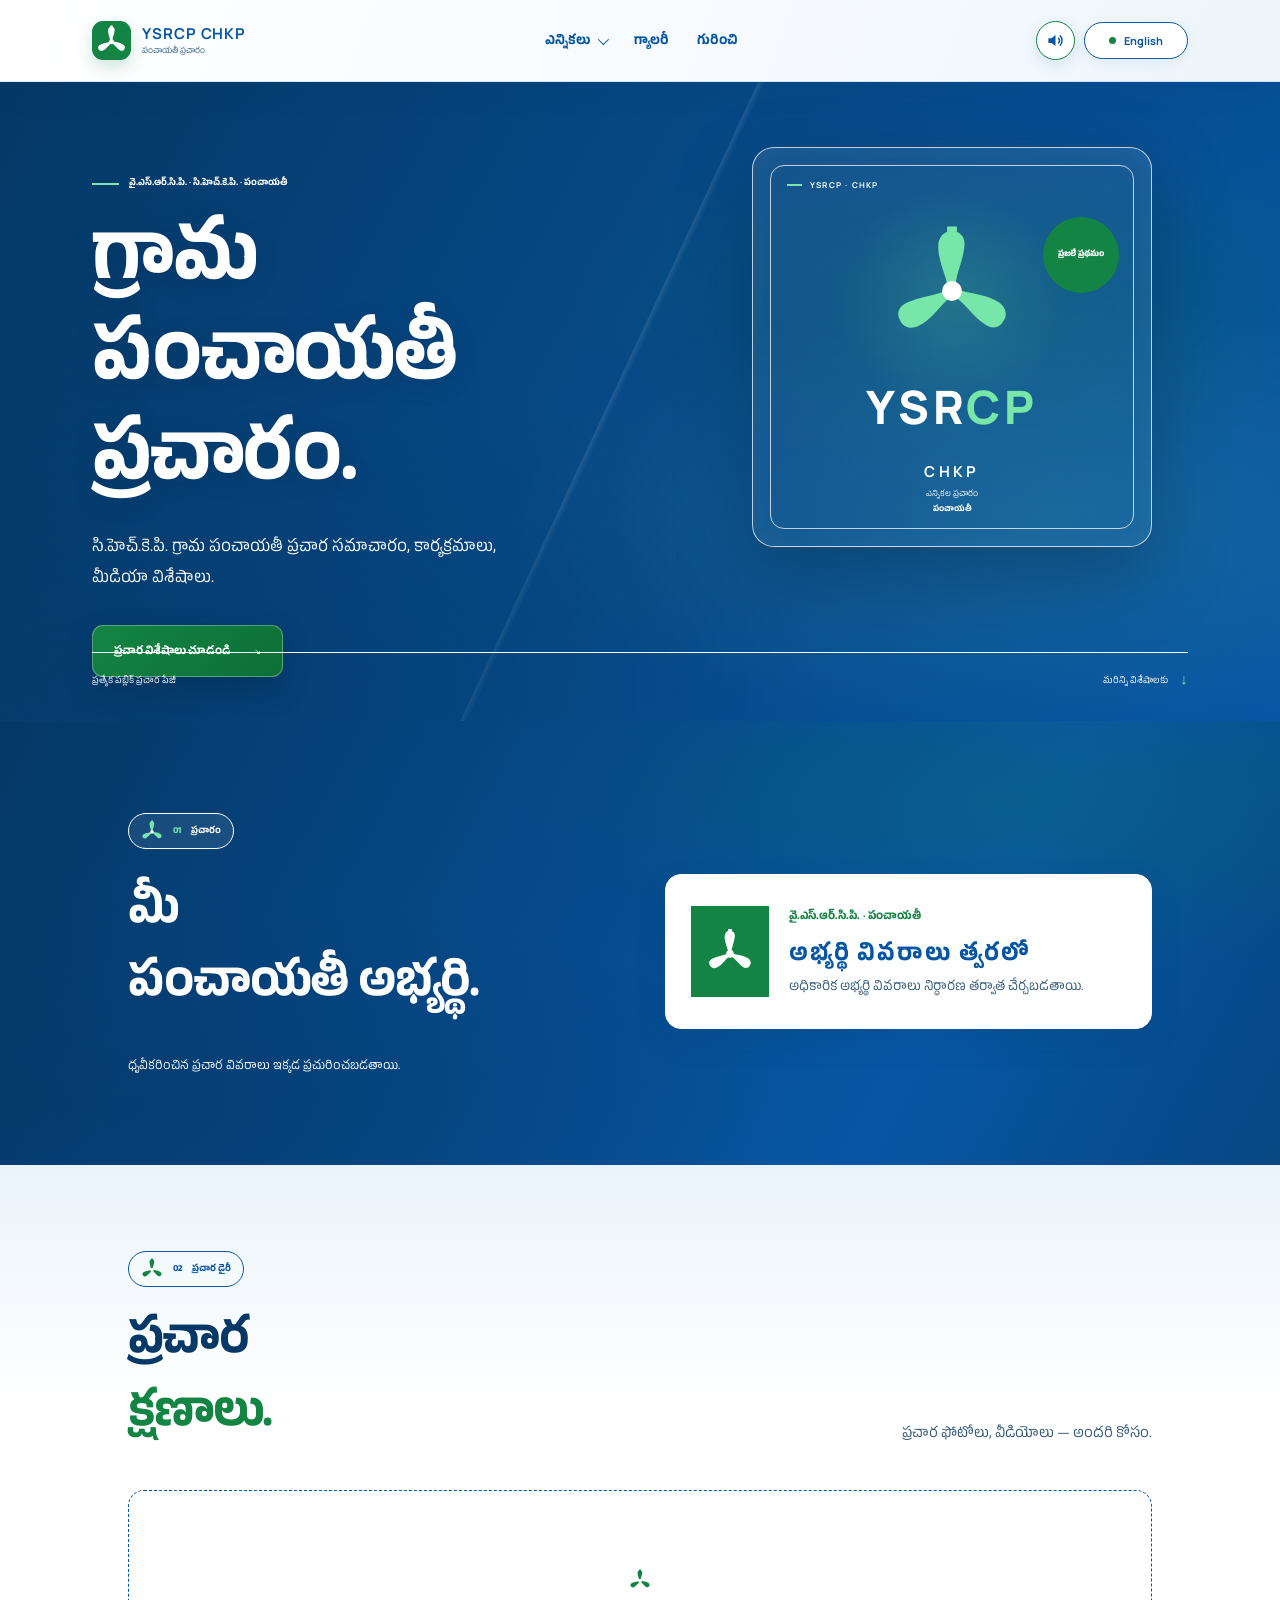
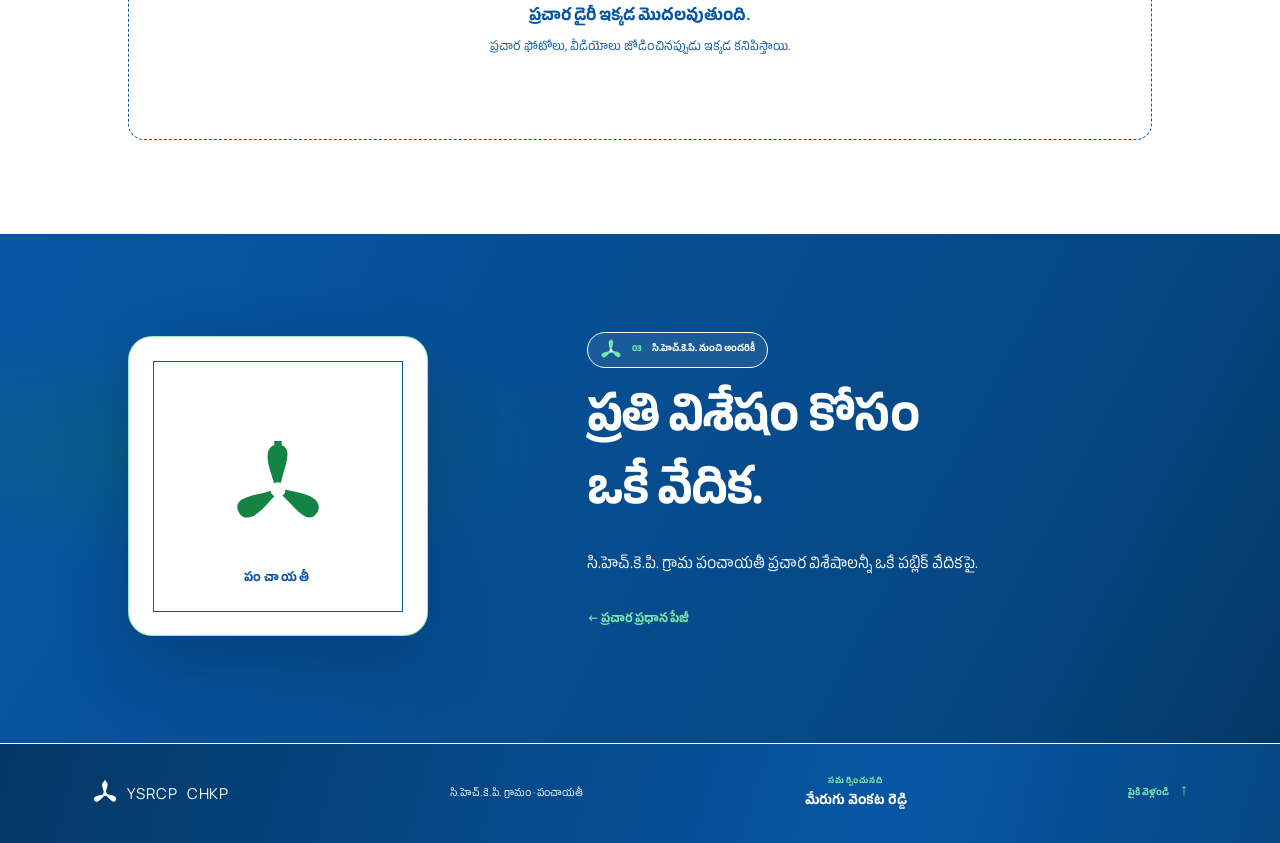
<file: panchayat/index.html>
<!doctype html>
<html lang="te">
  <head>
    <meta charset="utf-8">
    <meta name="viewport" content="width=device-width, initial-scale=1">
    <meta name="theme-color" content="#0756a4">
    <meta name="description" content="YSRCP Panchayat campaign updates and public gallery for CHKP Village.">
    <link rel="icon" type="image/png" sizes="16x16" href="../favicon-16.png?v=5">
    <link rel="icon" type="image/png" sizes="32x32" href="../favicon-32.png?v=5">
    <link rel="icon" type="image/x-icon" href="../favicon.ico?v=5">
    <link rel="apple-touch-icon" sizes="180x180" href="../apple-touch-icon.png?v=5">
    <link rel="manifest" href="../site.webmanifest?v=6">
    <meta property="og:type" content="website">
    <meta property="og:site_name" content="YSRCP CHKP Campaign">
    <meta property="og:title" content="YSRCP CHKP | Panchayat Campaign">
    <meta property="og:description" content="Panchayat campaign updates, photos and videos from CHKP Village.">
    <meta property="og:image" content="https://raw.githubusercontent.com/indurirakeyshreddy/ysrcp-chkp/main/share-card.png">
    <meta property="og:image:width" content="1200">
    <meta property="og:image:height" content="630">
    <meta property="og:image:type" content="image/png">
    <meta property="og:image:alt" content="YSRCP CHKP Village Campaign fan logo">
    <meta name="twitter:card" content="summary_large_image">
    <meta name="twitter:title" content="YSRCP CHKP | Panchayat Campaign">
    <meta name="twitter:description" content="Panchayat campaign updates, photos and videos from CHKP Village.">
    <meta name="twitter:image" content="https://raw.githubusercontent.com/indurirakeyshreddy/ysrcp-chkp/main/share-card.png">
    <title>YSRCP CHKP | Panchayat</title>
    <link rel="preconnect" href="https://fonts.googleapis.com">
    <link rel="preconnect" href="https://fonts.gstatic.com" crossorigin>
    <link href="https://fonts.googleapis.com/css2?family=Anek+Telugu:wght@400;500;600;700;800&family=Manrope:wght@400;500;600;700;800&display=swap" rel="stylesheet">
    <link rel="stylesheet" href="../styles.css?v=43">
    <script src="../media.js?v=1" defer></script>
    <script src="../election-page.js?v=2" defer></script>
    <script src="../app.js?v=35" defer></script>
  </head>
  <body id="top" data-election="panchayat">
    <svg class="symbol-definitions" xmlns="http://www.w3.org/2000/svg" aria-hidden="true">
      <symbol id="ceiling-fan-symbol" viewBox="0 0 100 100">
        <path class="fan-stem" d="M46 2h8v7l-3 5v30h-2V14l-3-5z"></path>
        <g class="fan-blades">
          <path d="M46 48c-2-9-8-21-7-32 1-7 6-11 12-10 6 0 10 5 9 12-1 11-6 21-7 30z"></path>
          <path d="M46 48c-2-9-8-21-7-32 1-7 6-11 12-10 6 0 10 5 9 12-1 11-6 21-7 30z" transform="rotate(120 50 54)"></path>
          <path d="M46 48c-2-9-8-21-7-32 1-7 6-11 12-10 6 0 10 5 9 12-1 11-6 21-7 30z" transform="rotate(240 50 54)"></path>
        </g>
        <circle class="fan-hub" cx="50" cy="54" r="8"></circle>
      </symbol>
    </svg>
    <header class="site-header">
      <a class="brand" href="../index.html#top" aria-label="YSRCP CHKP campaign hub">
        <span class="brand-mark" aria-hidden="true"><svg class="fan-symbol fan-logo"><use href="#ceiling-fan-symbol"></use></svg></span>
        <span class="brand-copy"><strong>YSRCP <span>CHKP</span></strong><small data-en="PANCHAYAT CAMPAIGN" data-te="పంచాయతీ ప్రచారం">పంచాయతీ ప్రచారం</small></span>
      </a>
      <nav class="main-nav" aria-label="Main navigation">
        <details class="election-menu">
          <summary class="elections-label" data-en="Elections" data-te="ఎన్నికలు">ఎన్నికలు</summary>
          <div class="election-submenu" id="election-menu" aria-label="Election campaign pages" hidden></div>
        </details>
        <a href="#gallery" data-en="Gallery" data-te="గ్యాలరీ">గ్యాలరీ</a>
        <a href="#about" data-en="About" data-te="గురించి">గురించి</a>
      </nav>
      <button class="language-toggle" type="button" aria-label="Switch language" aria-pressed="false"><span class="language-dot" aria-hidden="true"></span><span class="language-label">English</span></button>
    </header>
    <main id="election-content"></main>
    <footer class="site-footer">
      <a class="footer-brand" href="../index.html#top"><svg class="fan-symbol fan-footer" aria-hidden="true"><use href="#ceiling-fan-symbol"></use></svg>YSRCP <span>CHKP</span></a>
      <p data-en="CHKP Village · Panchayat" data-te="సి.హెచ్.కె.పి. గ్రామం · పంచాయతీ">సి.హెచ్.కె.పి. గ్రామం · పంచాయతీ</p>
      <div class="footer-credit">
        <span data-en="PRESENTED BY" data-te="సమర్పించునది">సమర్పించునది</span>
        <strong data-en="Merugu Venkata Reddy" data-te="మేరుగు వెంకట రెడ్డి">మేరుగు వెంకట రెడ్డి</strong>
      </div>
      <a class="back-top" href="#top"><span data-en="BACK TO TOP" data-te="పైకి వెళ్లండి">పైకి వెళ్లండి</span><span aria-hidden="true">↑</span></a>
    </footer>
  </body>
</html>
</file>
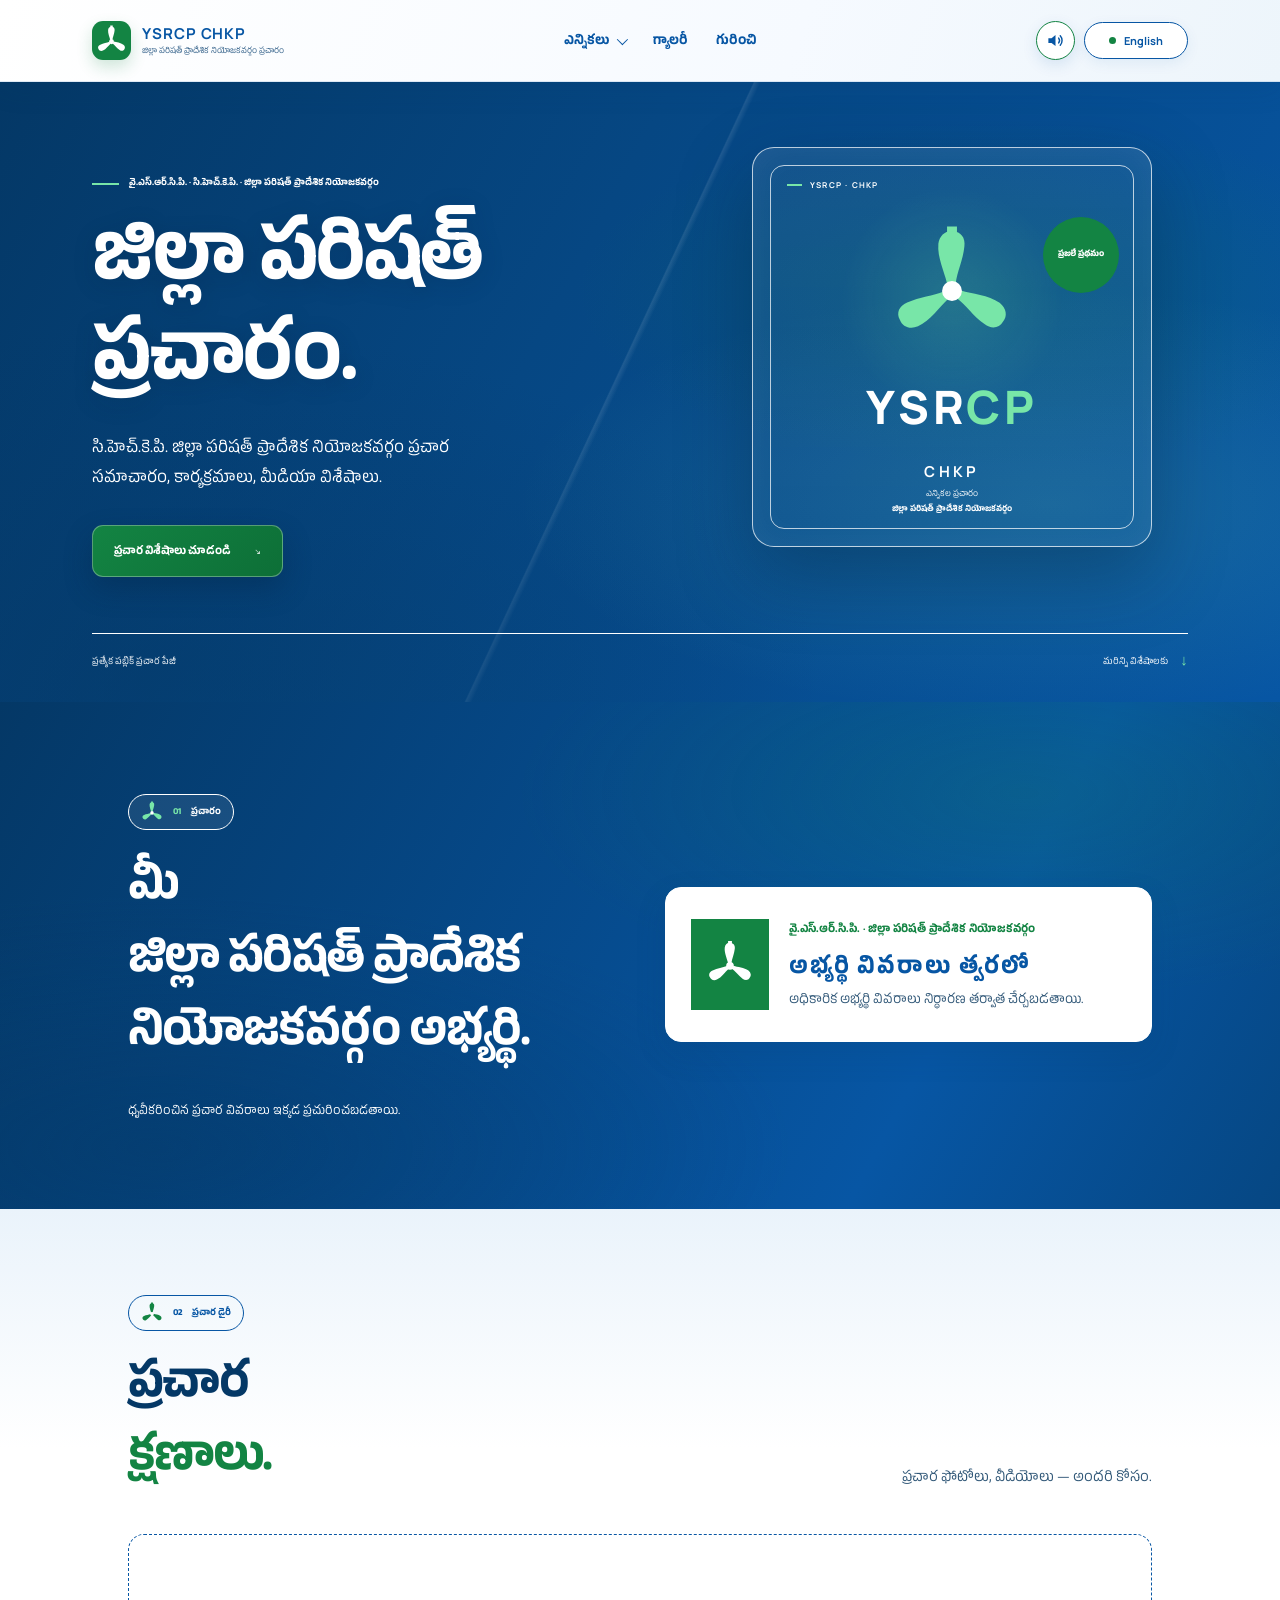
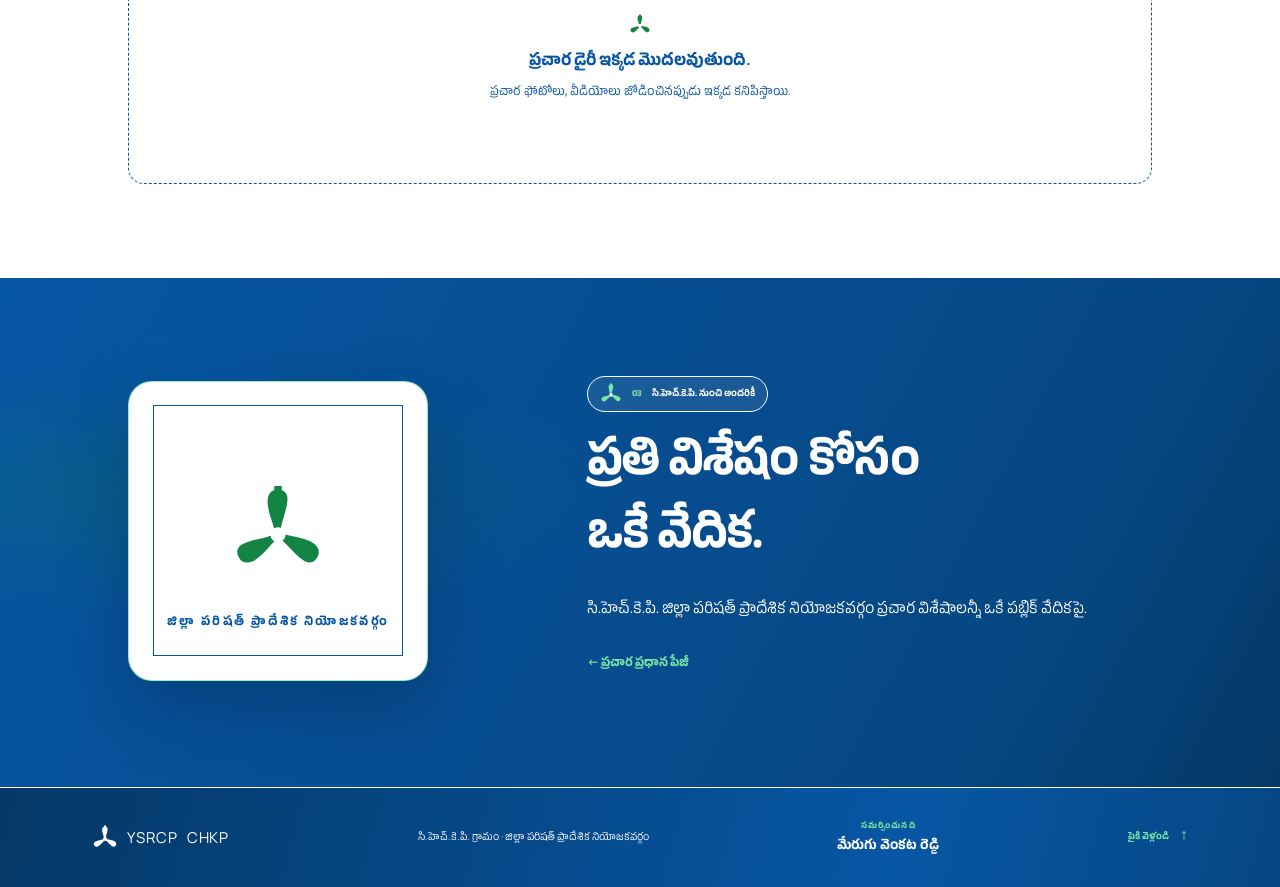
<file: zptc/index.html>
<!doctype html>
<html lang="te">
  <head>
    <meta charset="utf-8">
    <meta name="viewport" content="width=device-width, initial-scale=1">
    <meta name="theme-color" content="#0756a4">
    <meta name="description" content="YSRCP ZPTC campaign updates and public gallery for CHKP Village.">
    <link rel="icon" type="image/png" sizes="16x16" href="../favicon-16.png?v=5">
    <link rel="icon" type="image/png" sizes="32x32" href="../favicon-32.png?v=5">
    <link rel="icon" type="image/x-icon" href="../favicon.ico?v=5">
    <link rel="apple-touch-icon" sizes="180x180" href="../apple-touch-icon.png?v=5">
    <link rel="manifest" href="../site.webmanifest?v=6">
    <meta property="og:type" content="website">
    <meta property="og:site_name" content="YSRCP CHKP Campaign">
    <meta property="og:title" content="YSRCP CHKP | ZPTC Campaign">
    <meta property="og:description" content="ZPTC campaign updates, photos and videos from CHKP Village.">
    <meta property="og:image" content="https://raw.githubusercontent.com/indurirakeyshreddy/ysrcp-chkp/main/share-card.png">
    <meta property="og:image:width" content="1200">
    <meta property="og:image:height" content="630">
    <meta property="og:image:type" content="image/png">
    <meta property="og:image:alt" content="YSRCP CHKP Village Campaign fan logo">
    <meta name="twitter:card" content="summary_large_image">
    <meta name="twitter:title" content="YSRCP CHKP | ZPTC Campaign">
    <meta name="twitter:description" content="ZPTC campaign updates, photos and videos from CHKP Village.">
    <meta name="twitter:image" content="https://raw.githubusercontent.com/indurirakeyshreddy/ysrcp-chkp/main/share-card.png">
    <title>YSRCP CHKP | ZPTC</title>
    <link rel="preconnect" href="https://fonts.googleapis.com">
    <link rel="preconnect" href="https://fonts.gstatic.com" crossorigin>
    <link href="https://fonts.googleapis.com/css2?family=Anek+Telugu:wght@400;500;600;700;800&family=Manrope:wght@400;500;600;700;800&display=swap" rel="stylesheet">
    <link rel="stylesheet" href="../styles.css?v=43">
    <script src="../media.js?v=1" defer></script>
    <script src="../election-page.js?v=2" defer></script>
    <script src="../app.js?v=35" defer></script>
  </head>
  <body id="top" data-election="zptc">
    <svg class="symbol-definitions" xmlns="http://www.w3.org/2000/svg" aria-hidden="true">
      <symbol id="ceiling-fan-symbol" viewBox="0 0 100 100">
        <path class="fan-stem" d="M46 2h8v7l-3 5v30h-2V14l-3-5z"></path>
        <g class="fan-blades">
          <path d="M46 48c-2-9-8-21-7-32 1-7 6-11 12-10 6 0 10 5 9 12-1 11-6 21-7 30z"></path>
          <path d="M46 48c-2-9-8-21-7-32 1-7 6-11 12-10 6 0 10 5 9 12-1 11-6 21-7 30z" transform="rotate(120 50 54)"></path>
          <path d="M46 48c-2-9-8-21-7-32 1-7 6-11 12-10 6 0 10 5 9 12-1 11-6 21-7 30z" transform="rotate(240 50 54)"></path>
        </g>
        <circle class="fan-hub" cx="50" cy="54" r="8"></circle>
      </symbol>
    </svg>
    <header class="site-header">
      <a class="brand" href="../index.html#top" aria-label="YSRCP CHKP campaign hub">
        <span class="brand-mark" aria-hidden="true"><svg class="fan-symbol fan-logo"><use href="#ceiling-fan-symbol"></use></svg></span>
        <span class="brand-copy"><strong>YSRCP <span>CHKP</span></strong><small>ZPTC</small></span>
      </a>
      <nav class="main-nav" aria-label="Main navigation">
        <details class="election-menu">
          <summary class="elections-label" data-en="Elections" data-te="ఎన్నికలు">ఎన్నికలు</summary>
          <div class="election-submenu" id="election-menu" aria-label="Election campaign pages" hidden></div>
        </details>
        <a href="#gallery" data-en="Gallery" data-te="గ్యాలరీ">గ్యాలరీ</a>
        <a href="#about" data-en="About" data-te="గురించి">గురించి</a>
      </nav>
      <button class="language-toggle" type="button" aria-label="Switch language" aria-pressed="false"><span class="language-dot" aria-hidden="true"></span><span class="language-label">English</span></button>
    </header>
    <main id="election-content"></main>
    <footer class="site-footer">
      <a class="footer-brand" href="../index.html#top"><svg class="fan-symbol fan-footer" aria-hidden="true"><use href="#ceiling-fan-symbol"></use></svg>YSRCP <span>CHKP</span></a>
      <p data-en="CHKP Village · ZPTC" data-te="సి.హెచ్.కె.పి. గ్రామం · జిల్లా పరిషత్ ప్రాదేశిక నియోజకవర్గం">సి.హెచ్.కె.పి. గ్రామం · జిల్లా పరిషత్ ప్రాదేశిక నియోజకవర్గం</p>
      <div class="footer-credit">
        <span data-en="PRESENTED BY" data-te="సమర్పించునది">సమర్పించునది</span>
        <strong data-en="Merugu Venkata Reddy" data-te="మేరుగు వెంకట రెడ్డి">మేరుగు వెంకట రెడ్డి</strong>
      </div>
      <a class="back-top" href="#top"><span data-en="BACK TO TOP" data-te="పైకి వెళ్లండి">పైకి వెళ్లండి</span><span aria-hidden="true">↑</span></a>
    </footer>
  </body>
</html>
</file>
<file: styles.css>
:root {
  font-family: "Manrope", "Anek Telugu", sans-serif;
  color: #0756a4;
  background: #064783;
  font-synthesis: none;
  text-rendering: optimizeLegibility;
  --blue: #0756a4;
  --blue-deep: #064783;
  --blue-dark: #043866;
  --blue-soft: #edf5fb;
  --white: #ffffff;
  --green: #138443;
  --green-deep: #0d6f37;
  --green-on-blue: #78e6a8;
  --ink: var(--blue);
  --paper: var(--white);
  --muted: #315f88;
  --telugu: "Anek Telugu", sans-serif;
  --ease-premium: cubic-bezier(.2,.75,.25,1);
  --shadow-card: 0 12px 32px rgba(4, 56, 102, .12);
  --shadow-card-hover: 0 22px 48px rgba(4, 56, 102, .2);
  --radius-card: 16px;
}
@keyframes fan-spin {
  to { transform: rotate(360deg); }
}
@keyframes submenu-arrive {
  from { opacity: 0; transform: translateY(-7px) scale(.98); }
  to { opacity: 1; transform: translateY(0) scale(1); }
}
@keyframes presenter-credit-arrive {
  from { opacity: 0; transform: translateY(16px) scale(.97); }
  to { opacity: 1; transform: translateY(0) scale(1); }
}
@keyframes presenter-intro-exit {
  0%, 68% { opacity: 1; visibility: visible; }
  100% { opacity: 0; visibility: hidden; }
}

* { box-sizing: border-box; }
html { scroll-behavior: smooth; }
body { margin: 0; min-width: 320px; }
.active-home-message {
  min-height: 100vh;
  display: flex;
  flex-direction: column;
  align-items: center;
  justify-content: center;
  gap: 20px;
  padding: 24px;
  color: var(--white);
  text-align: center;
}
.active-home-message p { max-width: 520px; line-height: 1.7; }
.active-home-message [hidden] { display: none; }
.active-home-message .fan-logo { width: 64px; height: 64px; }
a { color: inherit; text-decoration: none; }
button { font: inherit; }
section[id] { scroll-margin-top: 16px; }
button, a { -webkit-tap-highlight-color: transparent; }
button:focus-visible, a:focus-visible { outline: 3px solid var(--green); outline-offset: 3px; }

.site-header {
  height: 82px;
  padding: 0 7.2%;
  display: flex;
  align-items: center;
  justify-content: space-between;
  background: linear-gradient(105deg, var(--white), var(--blue-soft));
  position: relative;
  z-index: 5;
  box-shadow: 0 5px 22px rgba(7, 86, 164, .08);
}
.brand { display: inline-flex; align-items: center; gap: 11px; }
.brand-mark {
  width: 39px; height: 39px; display: grid; place-items: center;
  background: var(--green);
  border-radius: 11px;
  box-shadow: 0 7px 16px rgba(19, 132, 67, .2);
  transition: transform .45s var(--ease-premium), box-shadow .45s var(--ease-premium);
}
.brand:hover .brand-mark { transform: translateY(-2px) rotate(-4deg); box-shadow: 0 11px 22px rgba(19, 132, 67, .27); }
.symbol-definitions { position: absolute; width: 0; height: 0; overflow: hidden; }
.fan-symbol { display: block; overflow: visible; color: var(--green); }
.fan-stem, .fan-blades, .fan-hub { fill: currentColor; }
.fan-hub { fill: var(--white); }
.fan-blades {
  transform-box: view-box; transform-origin: 50px 54px;
  animation: fan-spin .9s linear infinite;
}
.fan-logo { width: 31px; height: 31px; color: var(--white); }
.fan-section { width: 22px; height: 22px; flex: 0 0 auto; }
.brand-copy { display: grid; gap: 2px; }
.brand-copy strong, .footer-brand { font-size: 15px; letter-spacing: .06em; }
.brand-copy strong span, .footer-brand span { color: var(--blue); }
.brand-copy small { color: var(--muted); font-size: 8px; letter-spacing: .16em; }
body.telugu .brand-copy small, body.telugu .section-kicker, body.telugu .eyebrow,
body.telugu .hero-footer, body.telugu .candidate-label, body.telugu .back-top,
body.telugu .hero-place span:last-child { font-family: var(--telugu); letter-spacing: 0; }
.main-nav { display: flex; gap: 28px; align-items: center; }
.main-nav > a, .elections-label {
  position: relative;
  color: var(--blue); font-size: 12px; font-weight: 600;
  transition: color .3s ease; cursor: pointer;
}
.main-nav > a::after, .elections-label::before {
  content: ""; position: absolute; left: 0; right: 0; bottom: 7px; height: 2px;
  background: var(--green); transform: scaleX(0); transform-origin: left;
  transition: transform .35s var(--ease-premium);
}
.main-nav > a:hover, .election-menu:hover > summary { color: var(--green); }
.main-nav > a:hover::after, .main-nav > a:focus-visible::after, .election-menu:hover > summary::before { transform: scaleX(1); }
.election-menu { position: relative; }
.elections-label { white-space: nowrap; }
.election-menu > summary {
  list-style: none; min-height: 44px; display: flex; align-items: center; gap: 8px;
}
.election-menu > summary::before { bottom: 7px; }
.election-menu > summary::-webkit-details-marker { display: none; }
.election-menu > summary::after {
  content: ""; width: 7px; height: 7px; border-right: 1.5px solid currentColor;
  border-bottom: 1.5px solid currentColor; transform: rotate(45deg) translateY(-2px);
  transition: transform .2s ease;
}
.election-menu[open] > summary::after { transform: rotate(225deg) translate(-2px, -1px); }
.election-submenu {
  position: absolute; top: calc(100% + 5px); left: -16px; z-index: 10;
  width: max-content; min-width: 190px; padding: 8px; display: grid; gap: 4px;
  background: var(--white); border: 1px solid var(--blue); border-radius: 12px;
  box-shadow: var(--shadow-card); animation: submenu-arrive .22s var(--ease-premium) both;
}
.election-submenu[hidden] { display: none; }
.election-submenu a {
  display: flex; min-height: 42px; align-items: center; padding: 0 12px;
  color: var(--blue); font-size: 12px; font-weight: 700;
  transition: background-color .2s ease, color .2s ease;
}
.election-submenu a:hover { background: var(--blue); color: var(--white); }
.language-toggle {
  min-width: 104px; min-height: 37px; border: 1px solid var(--blue); border-radius: 30px;
  background: var(--white); color: var(--blue); display: inline-flex; align-items: center;
  justify-content: center; gap: 8px; cursor: pointer; font-size: 11px; font-weight: 700;
  box-shadow: 0 4px 14px rgba(7, 86, 164, .08);
  transition: transform .3s var(--ease-premium), box-shadow .3s ease, background-color .3s ease, color .3s ease;
}
.language-toggle:hover { transform: translateY(-2px); box-shadow: 0 9px 20px rgba(7, 86, 164, .16); background: var(--blue); color: var(--white); }
.language-dot { height: 7px; width: 7px; border-radius: 50%; background: var(--green); }
.header-actions { display: flex; align-items: center; gap: 9px; }
.background-audio-toggle {
  width: 39px; height: 39px; flex: 0 0 auto; display: grid; place-items: center;
  padding: 0; border: 1px solid var(--green); border-radius: 50%;
  background: var(--white); color: var(--blue); cursor: pointer;
  box-shadow: 0 5px 15px rgba(7, 86, 164, .12);
  transition: transform .3s var(--ease-premium), box-shadow .3s ease, background-color .3s ease, color .3s ease;
}
.background-audio-toggle:hover { transform: translateY(-2px); box-shadow: 0 9px 20px rgba(7, 86, 164, .18); background: var(--blue); color: var(--white); }
.background-audio-toggle svg { width: 19px; height: 19px; fill: currentColor; }
.background-audio-toggle .speaker-waves, .background-audio-toggle .speaker-muted {
  fill: none; stroke: currentColor; stroke-linecap: round; stroke-width: 1.8;
}
.background-audio-toggle .speaker-muted { display: none; }
.background-audio-toggle.is-muted .speaker-waves { display: none; }
.background-audio-toggle.is-muted .speaker-muted { display: block; }

.hero {
  min-height: 585px; padding: 86px 7.2% 44px; position: relative; overflow: hidden;
  color: var(--white);
  background: linear-gradient(118deg, var(--blue-dark) 0%, var(--blue-deep) 42%, var(--blue) 100%);
}
.hero::before {
  content: ""; position: absolute; inset: 0; pointer-events: none;
  background:
    radial-gradient(ellipse at 78% 24%, rgba(120, 230, 168, .2), transparent 34%),
    radial-gradient(ellipse at 15% 100%, rgba(7, 86, 164, .35), transparent 42%),
    linear-gradient(115deg, transparent 48%, rgba(255, 255, 255, .07) 48.1%, transparent 48.5%);
}
.hero-content {
  position: relative; z-index: 2; width: min(540px, 56%);
  animation: copy-arrive .7s cubic-bezier(.2,.75,.25,1) both;
}
body[data-election="mptc"] .hero-content { text-align: center; }
body[data-election="mptc"] .hero-content .eyebrow { justify-content: center; }
body[data-election="mptc"] .hero-content h1,
body[data-election="mptc"] .hero-content .hero-intro { margin-left: auto; margin-right: auto; }
body.telugu[data-election="mptc"] .hero-content .eyebrow { justify-content: flex-start; }
body.telugu[data-election="mptc"] .hero-content h1 {
  margin-left: 0; margin-right: 0; text-align: left;
}
body.telugu[data-election="mptc"] .hero-content .hero-intro {
  margin-left: 0; margin-right: 0; text-align: left;
}
.eyebrow, .section-kicker {
  display: flex; align-items: center; gap: 10px; font-size: 9px;
  font-weight: 700; letter-spacing: .17em; text-transform: uppercase;
}
.eyebrow { color: var(--white); }
.eyebrow-line { display: inline-block; width: 27px; height: 2px; background: var(--green-on-blue); }
.hero h1 {
  font-size: clamp(55px, 7.1vw, 91px); line-height: 1.01; letter-spacing: -.065em;
  margin: 27px 0 18px; font-weight: 700; text-wrap: balance;
}
body.telugu .hero h1 { font-family: var(--telugu); font-size: clamp(43px, 6.2vw, 78px); line-height: 1.28; letter-spacing: -.045em; }
body.telugu[data-election="mptc"] .hero h1 {
  max-width: 490px; margin: 24px 0 38px; padding: 6px 0;
  font-size: clamp(33px, 4.4vw, 52px); line-height: 1.45; letter-spacing: -.035em;
}
body[data-election="mptc"] .hero-title-line {
  display: block; white-space: nowrap;
}
body[data-election="mptc"] .hero-title-line + .hero-title-line {
  margin-top: .25em;
}
.hero-intro { max-width: 415px; color: var(--white); font-size: 14px; line-height: 1.8; margin: 0 0 30px; }
.featured-date {
  width: fit-content; margin: -17px 0 20px; padding: 7px 10px;
  border: 1px solid var(--green-on-blue); color: var(--green-on-blue);
  font-size: 11px; font-weight: 700;
}
body.telugu .hero-intro, body.telugu .campaign-note, body.telugu .gallery-heading > p,
body.telugu .candidate-info p, body.telugu .about-copy > p, body.telugu .gallery-empty p { font-family: var(--telugu); line-height: 1.9; }
.button {
  display: inline-flex; align-items: center; gap: 24px; padding: 14px 18px;
  font-size: 11px; font-weight: 700; border-radius: 7px;
  transition: transform .35s var(--ease-premium), background-color .3s ease, box-shadow .35s ease;
}
.button:hover { transform: translateY(-3px); }
.button.button-light { background: linear-gradient(135deg, var(--green), var(--green-deep)); color: var(--white); box-shadow: 0 10px 23px rgba(7, 86, 164, .28); }
.button-light:hover { background-color: var(--green); }
.button.button-light:hover { box-shadow: 0 15px 30px rgba(7, 86, 164, .38); }
body[data-election="mptc"] .hero-content > .button { display: flex; width: fit-content; margin-inline: auto; }
.hero-art {
  position: absolute; z-index: 1; width: 400px; height: 400px; top: 65px; right: 10%;
  border: 1px solid rgba(255, 255, 255, .8); border-radius: 22px; box-shadow: 0 24px 55px rgba(4, 56, 102, .28);
  background:
    linear-gradient(var(--green-on-blue), var(--green-on-blue)) right 24px top 24px / 54px 5px no-repeat,
    linear-gradient(var(--green), var(--green)) right 24px top 36px / 36px 5px no-repeat;
  animation: art-arrive 1s var(--ease-premium) both;
  transition: transform .6s var(--ease-premium), box-shadow .6s var(--ease-premium);
}
.hero-art:hover { transform: translateY(-5px) rotate(.5deg); box-shadow: 0 32px 70px rgba(7, 86, 164, .32); }
.hero-art::before {
  content: ""; position: absolute; inset: 17px; border: 1px solid var(--white); border-radius: 14px;
  pointer-events: none;
}
.hero-art-index, .hero-art-caption {
  position: absolute; left: 34px; color: var(--white);
  font-size: 8px; font-weight: 700; letter-spacing: .15em;
}
.hero-art-index { top: 31px; }
.hero-art-caption {
  bottom: 30px; left: 34px; width: calc(100% - 68px);
  text-align: center;
}
.hero-art-caption, .hero-art-index { font-family: "Manrope", sans-serif; }
.hero-art-caption { letter-spacing: .08em; }
body.telugu .hero-art-caption { font-family: var(--telugu); letter-spacing: 0; }
.hero-art-index::before { content: ""; display: inline-block; width: 15px; height: 2px; margin: 0 8px 2px 0; background: var(--green-on-blue); }
.hero-monogram {
  position: absolute; top: 66%; left: 50%; transform: translate(-50%, -57%);
  color: var(--white); font-size: 46px; font-weight: 800; letter-spacing: .08em;
}
.hero-monogram span { color: var(--green-on-blue); }
.fan-hero {
  position: absolute; width: 124px; height: 124px;
  top: 76px; left: 50%; transform: translateX(-50%); color: var(--green-on-blue);
}
.hero-stamp {
  position: absolute; top: 69px; right: 32px; width: 76px; height: 76px;
  background-color: var(--green); color: var(--white); display: grid; place-items: center;
  text-align: center; padding: 12px; font-size: 8px; font-weight: 800; line-height: 1.4; border-radius: 50%;
  animation: badge-arrive .7s .45s cubic-bezier(.2,.75,.25,1) both;
}
body.telugu .hero-stamp {
  font-family: var(--telugu); line-height: 2; padding: 10px;
  overflow-wrap: anywhere;
}
.hero-place {
  position: absolute; bottom: 45px; left: 50%; transform: translateX(-50%);
  width: calc(100% - 48px); display: grid; justify-items: center;
  text-align: center; gap: 7px; color: var(--white);
}
.hero-place span:first-child { color: var(--white); font-weight: 700; font-size: 15px; letter-spacing: .22em; }
.hero-place span:last-child { max-width: 100%; font-size: 8px; line-height: 1.5; letter-spacing: .15em; }
.hero-footer {
  position: absolute; z-index: 2; bottom: 28px; left: 7.2%; right: 7.2%;
  display: flex; align-items: center; justify-content: space-between;
  padding-top: 17px; border-top: 1px solid var(--white);
  color: var(--white); font-size: 9px; letter-spacing: .1em;
}
.scroll-cue { display: inline-flex; align-items: center; gap: 12px; }
.scroll-cue span:last-child { color: var(--green-on-blue); font-size: 15px; }
.scroll-cue span:last-child { animation: arrow-nudge 1.8s ease-in-out infinite; }

.section-wrap { padding-left: 10%; padding-right: 10%; }
.elections-section { padding-top: 84px; padding-bottom: 92px; background: linear-gradient(180deg, var(--white), var(--blue-soft)); }
.elections-heading {
  display: flex; justify-content: space-between; align-items: end; gap: 32px;
  margin-bottom: 32px;
}
.elections-heading h2 {
  color: var(--blue); font-size: clamp(38px, 5vw, 58px); line-height: 1.1;
  letter-spacing: -.055em; margin: 0;
}
.elections-heading h2 em { color: var(--green); font-style: normal; }
.elections-heading p {
  max-width: 290px; margin: 0 0 5px; color: var(--blue);
  font-size: 13px; line-height: 1.8;
}
body.telugu .elections-heading h2 {
  font-family: var(--telugu); font-size: clamp(32px, 4vw, 46px);
  line-height: 1.5; letter-spacing: -.04em;
}
body.telugu .elections-heading p { font-family: var(--telugu); line-height: 1.9; }
.election-grid { display: grid; grid-template-columns: repeat(4, minmax(0, 1fr)); gap: 14px; }
.election-card {
  position: relative; min-height: 158px; padding: 22px;
  display: flex; flex-direction: column; align-items: flex-start; justify-content: center;
  gap: 9px; overflow: hidden; border: 1px solid #d7e7f4; border-radius: var(--radius-card); background: var(--white);
  box-shadow: var(--shadow-card);
  transition: background-color .32s ease, border-color .32s ease, color .32s ease,
    box-shadow .32s ease, transform .32s cubic-bezier(.2,.75,.25,1);
}
.election-card::before {
  content: ""; position: absolute; inset: 0 auto 0 0; width: 4px;
  background: var(--green); transform: scaleY(0); transform-origin: bottom;
  transition: transform .32s cubic-bezier(.2,.75,.25,1);
}
.election-card:hover, .election-card:focus-visible {
  background: var(--blue); border-color: var(--green);
  box-shadow: var(--shadow-card-hover); color: var(--white); transform: translateY(-7px);
}
.election-card:hover::before, .election-card:focus-visible::before { transform: scaleY(1); }
.election-number { color: var(--blue); font-size: 10px; font-weight: 700; letter-spacing: .12em; }
.election-type { color: var(--green); font-size: 17px; font-weight: 800; letter-spacing: .05em; }
.election-title { max-width: 85%; color: var(--blue); font-size: 12px; line-height: 1.5; }
.election-arrow {
  position: absolute; top: 20px; right: 20px; color: var(--green); font-size: 19px;
  transition: color .32s ease, transform .32s cubic-bezier(.2,.75,.25,1);
}
.election-card:is(:hover, :focus-visible) .election-number,
.election-card:is(:hover, :focus-visible) .election-title { color: var(--white); }
.election-card:is(:hover, :focus-visible) .election-type,
.election-card:is(:hover, :focus-visible) .election-arrow { color: var(--green-on-blue); }
.election-card:hover .election-arrow, .election-card:focus-visible .election-arrow { transform: translate(3px, -3px); }
.button[hidden], .featured-date[hidden], .config-error[hidden] { display: none; }
.config-error {
  margin: 24px 0 0;
  padding: 14px 18px;
  border-left: 4px solid var(--green);
  color: var(--blue);
  background: var(--white);
  font-size: 13px;
  line-height: 1.6;
}
body.telugu .election-title { font-family: var(--telugu); font-size: 13px; }
.election-back-link {
  display: inline-flex; min-height: 44px; align-items: center; margin-top: 16px;
  color: var(--green-on-blue); font-size: 12px; font-weight: 700;
}
.hub-hero-art .fan-hero { top: 65px; }
.hub-hero-art .hero-monogram { top: 63%; }
.hub-hero-art .hero-place { bottom: 45px; }
.hub-hero-art .hero-stamp { top: 69px; right: 32px; }
.campaign-section { padding-top: 92px; padding-bottom: 86px; background: linear-gradient(118deg, var(--blue-dark), var(--blue) 72%, var(--blue-deep)); }
body[data-election="mptc"] .campaign-section { padding-top: 46px; }
.poll-announcement {
  display: flex; align-items: center; justify-content: space-between; gap: 20px;
  width: min(100%, 900px); margin: 0 auto 34px; padding: 18px 24px;
  border: 1px solid rgba(120, 230, 168, .78); border-left: 5px solid var(--green-on-blue);
  border-radius: 16px; background: linear-gradient(110deg, rgba(255,255,255,.14), rgba(255,255,255,.07));
  box-shadow: 0 15px 34px rgba(2, 34, 63, .18);
  color: var(--white);
}
.poll-announcement-date { display: grid; gap: 3px; }
.poll-announcement-date span {
  color: var(--green-on-blue); font-size: 10px; font-weight: 800;
  letter-spacing: .14em; text-transform: uppercase;
}
.poll-announcement-date strong { font-size: clamp(19px, 2.4vw, 25px); line-height: 1.35; }
.poll-announcement > p {
  margin: 0; color: var(--white); font-size: 15px; font-weight: 700;
  line-height: 1.7; text-align: right;
}
body.telugu .poll-announcement-date span,
body.telugu .poll-announcement-date strong,
body.telugu .poll-announcement > p { font-family: var(--telugu); letter-spacing: 0; }
.campaign-section .section-kicker { color: var(--white); margin-bottom: 25px; }
.campaign-section .section-kicker span:first-of-type { color: var(--green-on-blue); }
.campaign-section .fan-section, .about-copy .fan-section { color: var(--green-on-blue); }
.campaign-grid { display: grid; grid-template-columns: repeat(2, minmax(0, 1fr)); align-items: center; gap: 50px; }
body[data-election="mptc"] .campaign-grid { grid-template-columns: minmax(0, 1fr); gap: 24px; }
body[data-election="mptc"] .candidate-heading { text-align: center; }
body[data-election="mptc"] .candidate-card {
  width: min(100%, 680px); margin: 0 auto; display: grid; grid-template-columns: minmax(0, 1fr);
  justify-items: center; gap: 12px; padding: 28px;
}
body[data-election="mptc"] .candidate-photo {
  width: clamp(140px, 22vw, 190px); height: clamp(140px, 22vw, 190px);
  border-radius: 14px;
}
body[data-election="mptc"] .candidate-info { width: min(100%, 540px); text-align: center; }
body[data-election="mptc"] .candidate-info h3 { margin-top: 7px; }
body[data-election="mptc"] .candidate-arrow { display: none; }
.campaign-grid h2, .gallery-heading h2, .about-copy h2 {
  color: var(--ink); font-size: clamp(37px, 5vw, 59px); line-height: 1.08;
  letter-spacing: -.06em; margin: 0; font-weight: 700;
}
body.telugu .campaign-grid h2, body.telugu .gallery-heading h2, body.telugu .about-copy h2 {
  font-family: var(--telugu); font-size: clamp(33px, 4vw, 47px); line-height: 1.55; letter-spacing: -.04em;
}
body.telugu[data-election="mptc"] .campaign-grid h2 {
  font-size: clamp(28px, 3.2vw, 38px); line-height: 1.5; letter-spacing: -.035em;
}
.campaign-grid h2 em, .gallery-heading h2 em, .about-copy h2 em { color: var(--blue); font-style: normal; }
.campaign-grid h2, .campaign-grid h2 em { color: var(--white); }
.gallery-heading h2 em { color: var(--green); }
.about-copy h2 em { color: var(--green-on-blue); }
.candidate-card {
  min-width: 0;
  min-height: 155px; background: var(--white); border: 1px solid var(--white); border-radius: var(--radius-card);
  display: flex; align-items: center; gap: 20px; padding: 23px 25px;
  box-shadow: var(--shadow-card); transition: transform .45s var(--ease-premium), box-shadow .45s ease;
}
.candidate-card:hover { transform: translateY(-6px); box-shadow: var(--shadow-card-hover); }
.candidate-initial {
  width: 78px; height: 91px; display: grid; place-items: center; flex: 0 0 auto;
  background: var(--green); color: var(--white);
  font-weight: 700; font-size: 38px;
}
.candidate-photo { display: block; object-fit: cover; border-radius: 10px; box-shadow: 0 8px 20px rgba(7, 86, 164, .18); }
.candidate-initial .fan-symbol { width: 48px; height: 48px; color: var(--white); }
.candidate-label { color: var(--green); font-size: 9px; letter-spacing: .12em; font-weight: 700; }
.candidate-info h3 { margin: 9px 0 2px; font-size: 23px; letter-spacing: .08em; overflow-wrap: anywhere; }
body[data-election="mptc"] .candidate-info h3:lang(te) { font-family: var(--telugu); letter-spacing: 0; }
.candidate-info p { color: var(--muted); margin: 0; font-size: 11px; }
.candidate-info { min-width: 0; flex: 1; }
.vote-marquee { width: 100%; overflow: hidden; margin-top: 11px; border-top: 1px solid #d7e7f4; border-bottom: 1px solid #d7e7f4; }
.vote-marquee-track { display: flex; width: max-content; animation: vote-marquee-scroll 18s linear infinite; }
.vote-marquee-group { display: flex; flex: 0 0 auto; align-items: center; gap: clamp(28px, 5vw, 52px); padding-right: clamp(28px, 5vw, 52px); }
.vote-marquee-item { display: flex; flex: 0 0 auto; align-items: center; gap: 9px; }
.vote-marquee-item img { display: block; width: 46px; height: 30px; object-fit: contain; }
.vote-marquee-item strong { color: var(--blue); font-size: 14px; line-height: 1.5; white-space: nowrap; }
body.telugu .vote-marquee-item strong { font-family: var(--telugu); font-size: 15px; }
@keyframes vote-marquee-scroll { to { transform: translateX(-50%); } }
.candidate-arrow { align-self: flex-start; margin-left: auto; color: var(--blue); font-size: 18px; }
.campaign-note { color: var(--white); max-width: 440px; margin: 27px 0 0; font-size: 12px; line-height: 1.8; }

.gallery-section { background: linear-gradient(180deg, var(--blue-soft), var(--white) 220px); padding: 86px 0 94px; }
.gallery-heading { display: flex; justify-content: space-between; align-items: end; gap: 35px; margin-bottom: 35px; }
.gallery-heading .section-kicker { margin-bottom: 22px; }
.gallery-heading > p { max-width: 260px; color: var(--blue); font-size: 12px; line-height: 1.8; margin: 0 0 6px; }
.gallery-grid { display: grid; grid-template-columns: repeat(3, minmax(0, 1fr)); gap: 15px; }
.media-group-heading {
  grid-column: 1 / -1; margin: 20px 0 2px; padding: 0 0 12px 14px;
  border-bottom: 1px solid var(--blue); border-left: 3px solid var(--green);
  color: var(--blue); font-size: 18px;
}
.media-card { background: var(--white); min-width: 0; overflow: hidden; border: 1px solid #d7e7f4; border-radius: 13px; box-shadow: 0 7px 20px rgba(4, 56, 102, .1); transition: transform .45s var(--ease-premium), box-shadow .45s ease, border-color .3s ease; }
.media-card:hover, .media-card:focus-within { transform: translateY(-6px); border-color: var(--green); box-shadow: var(--shadow-card-hover); }
.media-visual { position: relative; overflow: hidden; isolation: isolate; background: var(--blue); }
.media-visual::before, .media-visual::after { content: ""; position: absolute; inset: 0; z-index: 1; pointer-events: none; }
.media-visual::before {
  opacity: 0; transform: translateX(-115%) skewX(-18deg);
  background: linear-gradient(110deg, transparent 25%, rgba(255, 255, 255, .3) 48%, transparent 68%);
}
.media-visual::after {
  background: linear-gradient(180deg, rgba(4, 56, 102, .04), transparent 42%, rgba(4, 56, 102, .2));
  opacity: .58; transition: opacity .65s ease;
}
.media-frame { width: 100%; height: 230px; display: block; object-fit: cover; background: var(--blue); }
img.media-frame { transform: scale(1.015); transition: transform 1.1s var(--ease-premium); }
.video-shell { position: relative; }
video.media-frame { object-fit: contain; background: var(--blue); transform: scale(1); transition: transform 1.1s var(--ease-premium); }
.video-shell:fullscreen { width: 100%; height: 100%; display: grid; place-items: center; background: #000; }
.video-shell:fullscreen video.media-frame { width: 100%; height: 100%; max-height: 100vh; object-fit: contain; }
.video-shell:fullscreen::backdrop { background: #000; }
@media (hover: hover) {
  .media-card:hover .media-visual::before, .media-card:focus-within .media-visual::before {
    opacity: 1; animation: media-light-sweep 1.05s var(--ease-premium) both;
  }
  .media-card:hover .media-visual::after, .media-card:focus-within .media-visual::after { opacity: 1; }
  .media-card:hover img.media-frame, .media-card:focus-within img.media-frame { transform: scale(1.075); }
  .media-card:hover video.media-frame, .media-card:focus-within video.media-frame { transform: scale(1.025); }
}
@keyframes media-light-sweep {
  to { transform: translateX(115%) skewX(-18deg); }
}
@media (max-width: 700px), (hover: none), (pointer: coarse) {
  .reveal-enabled .media-card.is-visible .media-visual::before {
    opacity: 1;
    animation: media-light-sweep 1.15s .2s var(--ease-premium) both;
  }
  .reveal-enabled .media-card.is-visible img.media-frame {
    animation: media-mobile-reveal 1.25s var(--ease-premium) both;
  }
  .reveal-enabled .media-card.is-visible video.media-frame {
    animation: media-mobile-reveal 1.25s var(--ease-premium) both;
  }
}
@keyframes media-mobile-reveal {
  from { transform: scale(1.055); }
  to { transform: scale(1); }
}
.video-controls {
  position: absolute; left: 14px; bottom: 14px; z-index: 2;
  display: flex; gap: 7px; padding: 6px;
  border: 1px solid rgba(255, 255, 255, .45); border-radius: 12px;
  background: rgba(7, 86, 164, .94);
  box-shadow: 0 8px 24px rgba(7, 86, 164, .35);
  opacity: 0; visibility: hidden; transform: translateY(7px);
  transition: opacity .24s ease, visibility .24s ease, transform .3s var(--ease-premium);
  backdrop-filter: blur(8px);
}
.video-shell:hover .video-controls,
.video-shell:focus-within .video-controls,
.video-shell.is-active .video-controls { opacity: 1; visibility: visible; transform: translateY(0); }
.video-control-button {
  width: 36px; height: 36px; padding: 0; display: grid; place-items: center;
  border: 1px solid rgba(255, 255, 255, .55); border-radius: 9px;
  background: transparent; color: var(--white); cursor: pointer;
  transition: background-color .2s ease, color .2s ease, transform .2s ease, border-color .2s ease;
}
.video-control-button:hover, .video-control-button:focus-visible {
  background: var(--green); color: var(--white); border-color: var(--green-on-blue); transform: translateY(-1px);
}
.video-control-button svg { width: 17px; height: 17px; fill: currentColor; }
.video-control-button .pause-icon, .video-control-button .mute-mark { display: none; }
.video-control-button.is-playing .play-icon { display: none; }
.video-control-button.is-playing .pause-icon { display: block; }
.video-control-button.is-muted .volume-wave { display: none; }
.video-control-button.is-muted .mute-mark { display: block; }
.video-control-button .volume-wave, .video-control-button .mute-mark {
  fill: none; stroke: currentColor; stroke-linecap: round; stroke-width: 1.8;
}
.video-control-button .fullscreen-enter, .video-control-button .fullscreen-exit {
  fill: none; stroke: currentColor; stroke-linecap: round; stroke-linejoin: round; stroke-width: 1.8;
}
.video-control-button .fullscreen-exit { display: none; }
.video-control-button.is-fullscreen .fullscreen-enter { display: none; }
.video-control-button.is-fullscreen .fullscreen-exit { display: block; }
.media-caption { padding: 17px 18px 19px; }
.media-caption h3 { margin: 0 0 5px; font-size: 13px; }
.media-caption p { margin: 0; color: var(--blue); font-size: 10px; line-height: 1.6; }
.media-caption .media-hint { margin-top: 7px; color: var(--green); font-size: 10px; }
.media-caption .media-date { color: var(--green); text-transform: uppercase; letter-spacing: .1em; font-weight: 700; margin-bottom: 8px; }
.gallery-empty {
  min-height: 250px; background: var(--white); border: 1px dashed var(--blue); border-radius: var(--radius-card);
  display: flex; flex-direction: column; justify-content: center; align-items: center;
  text-align: center; padding: 28px;
}
.gallery-empty[hidden] { display: none; }
.empty-icon { color: var(--green); font-size: 22px; }
.gallery-empty h3 { margin: 12px 0 7px; font-size: 16px; }
.gallery-empty p { max-width: 360px; margin: 0; font-size: 12px; color: var(--blue); line-height: 1.7; }

.about-section { display: grid; grid-template-columns: .8fr 1.2fr; align-items: center; gap: 8%; padding-top: 98px; padding-bottom: 102px; background: linear-gradient(118deg, var(--blue), var(--blue-deep) 78%, var(--blue-dark)); }
.about-mark {
  aspect-ratio: 1; max-width: 300px; background: var(--white); color: var(--blue); border-radius: 18px;
  display: grid; place-items: center; position: relative; overflow: hidden;
  font-size: clamp(42px, 5.5vw, 69px); letter-spacing: -.07em; font-weight: 800;
  box-shadow: 0 24px 55px rgba(7, 86, 164, .24);
  transition: transform .6s var(--ease-premium), box-shadow .6s ease;
}
.about-mark:hover { transform: translateY(-5px) rotate(-1deg); box-shadow: 0 30px 65px rgba(7, 86, 164, .32); }
.about-mark::before {
  content: ""; position: absolute; inset: 8%; border: 1px solid var(--blue);
}
.fan-about { width: 94px; height: 94px; color: var(--green); }
.about-mark span {
  position: absolute; bottom: 16%; color: var(--blue);
  font-size: 12px; letter-spacing: .2em; font-weight: 700;
}
.about-copy .section-kicker { margin-bottom: 19px; }
.about-copy h2, .about-copy h2 em { color: var(--white); }
.about-copy .section-kicker { color: var(--white); }
.about-copy .section-kicker span:first-of-type { color: var(--green-on-blue); }
.about-copy > p { max-width: 460px; margin: 20px 0 0; color: var(--white); font-size: 13px; line-height: 1.9; }

.site-footer {
  min-height: 100px; border-top: 1px solid var(--white); padding: 20px 7.2%;
  display: flex; align-items: center; justify-content: space-between; gap: 20px;
  background: var(--blue); color: var(--white);
}
.site-footer p { color: var(--white); font-size: 10px; }
.footer-credit { display: grid; justify-items: center; gap: 2px; text-align: center; }
.footer-credit span:first-child { color: var(--green-on-blue); font-size: 8px; font-weight: 700; letter-spacing: .14em; }
.footer-credit strong { color: var(--white); font-size: 13px; }
.footer-credit span:last-child { color: var(--white); font-size: 10px; }
.presenter-intro {
  position: fixed; inset: 0; z-index: 20; display: grid; place-items: center;
  padding: 24px; background: linear-gradient(135deg, var(--blue-dark), var(--blue) 55%, var(--blue-deep)); color: var(--white);
  pointer-events: none;
  animation: presenter-intro-exit 2.6s ease-in-out forwards;
}
.presenter-intro-card {
  width: min(520px, 100%); min-height: 210px; padding: 38px 28px;
  display: flex; flex-direction: column; align-items: center; justify-content: center; gap: 18px;
  border: 1px solid var(--green-on-blue); border-radius: 18px;
  box-shadow: 0 25px 70px rgba(7, 86, 164, .35);
  animation: presenter-credit-arrive .85s var(--ease-premium) both;
}
.presenter-intro-label { color: var(--green-on-blue); font-size: 11px; font-weight: 700; letter-spacing: .2em; }
.presenter-intro-card strong { color: var(--white); text-align: center; font-size: clamp(23px, 5vw, 36px); line-height: 1.25; }
body.telugu .presenter-intro-label, body.telugu .presenter-intro-card strong { font-family: var(--telugu); letter-spacing: 0; }
.presenter-intro-rule { width: 44px; height: 2px; background: var(--green); }
.footer-brand, .footer-brand span { color: var(--white); }
.footer-brand { display: inline-flex; align-items: center; gap: 9px; }
.fan-footer { width: 26px; height: 26px; color: var(--white); }
.back-top { display: inline-flex; align-items: center; gap: 11px; color: var(--green-on-blue); font-size: 9px; letter-spacing: .1em; font-weight: 700; }
.back-top span:last-child { font-size: 16px; }

.reveal-item { opacity: 1; transform: none; }
.reveal-enabled .reveal-item {
  opacity: 0; transform: translateY(22px);
  transition: opacity .75s ease, transform .75s var(--ease-premium);
}
.reveal-enabled .reveal-item.is-visible { opacity: 1; transform: translateY(0); }
.reveal-enabled .media-card:nth-of-type(2) { transition-delay: .1s; }
.reveal-enabled .media-card:nth-of-type(3) { transition-delay: .2s; }
.reveal-enabled .media-card {
  transform: translateY(28px) scale(.97);
  transition: opacity .75s ease, transform .8s var(--ease-premium), box-shadow .45s ease, border-color .3s ease;
  transition-delay: calc(var(--reveal-order, 0) * 65ms);
}
.reveal-enabled .media-card.is-visible { transform: translateY(0) scale(1); }
.reveal-enabled .media-card.is-visible:hover, .reveal-enabled .media-card.is-visible:focus-within {
  transform: translateY(-6px) scale(1);
}
.reveal-enabled .election-card {
  transition: opacity .75s ease, transform .75s var(--ease-premium),
    background-color .32s ease, border-color .32s ease, color .32s ease, box-shadow .32s ease;
}
.reveal-enabled .election-card:nth-child(2) { transition-delay: .08s; }
.reveal-enabled .election-card:nth-child(3) { transition-delay: .16s; }
.reveal-enabled .election-card:nth-child(4) { transition-delay: .24s; }
.reveal-enabled .election-card:nth-child(5) { transition-delay: .32s; }

@keyframes art-arrive {
  from { opacity: 0; translate: 0 20px; }
  to { opacity: 1; translate: 0 0; }
}
@keyframes copy-arrive {
  from { opacity: 0; transform: translateY(16px); }
  to { opacity: 1; transform: translateY(0); }
}
@keyframes badge-arrive {
  from { opacity: 0; translate: 0 -8px; }
  to { opacity: 1; translate: 0 0; }
}
@keyframes arrow-nudge {
  0%, 100% { transform: translateY(0); }
  50% { transform: translateY(4px); }
}

.site-header {
  background: linear-gradient(110deg, var(--white) 0%, #f6faff 62%, var(--blue-soft) 100%);
  border-bottom: 1px solid rgba(7, 86, 164, .12);
  box-shadow: 0 8px 28px rgba(4, 56, 102, .1);
}
.main-nav > a, .elections-label { font-size: 13px; font-weight: 700; }
.hero {
  min-height: 620px;
  background:
    radial-gradient(ellipse at 78% 34%, rgba(19, 132, 67, .2), transparent 30%),
    linear-gradient(118deg, var(--blue-dark) 0%, var(--blue-deep) 42%, var(--blue) 100%);
}
.hero::before {
  background:
    radial-gradient(ellipse at 82% 68%, rgba(120, 230, 168, .14), transparent 36%),
    radial-gradient(ellipse at 12% 96%, rgba(4, 56, 102, .5), transparent 42%),
    linear-gradient(115deg, transparent 48%, rgba(255, 255, 255, .1) 48.1%, transparent 48.5%);
}
.hero h1 { text-shadow: 0 5px 25px rgba(4, 32, 58, .16); }
.hero-intro { font-size: 16px; line-height: 1.9; }
.hero-art {
  border-color: rgba(255, 255, 255, .72);
  background:
    radial-gradient(circle at 50% 38%, rgba(120, 230, 168, .16), transparent 35%),
    linear-gradient(rgba(255, 255, 255, .06), rgba(255, 255, 255, .02));
  box-shadow: 0 28px 72px rgba(2, 34, 63, .36), inset 0 0 36px rgba(255, 255, 255, .06);
}
.hero-art::before { border-color: rgba(255, 255, 255, .72); }
.button.button-light {
  min-height: 52px; padding: 15px 21px; border: 1px solid rgba(255, 255, 255, .3);
  border-radius: 11px; box-shadow: 0 12px 28px rgba(2, 34, 63, .3);
}
.elections-section { background: linear-gradient(180deg, var(--white), #e9f3fb 100%); }
.election-card {
  border-color: #d2e2f0; border-radius: 18px;
  background: linear-gradient(145deg, var(--white), #f5faff);
  box-shadow: 0 10px 28px rgba(4, 56, 102, .1);
}
.campaign-section {
  background:
    radial-gradient(ellipse at 80% 18%, rgba(19, 132, 67, .2), transparent 35%),
    radial-gradient(ellipse at 12% 88%, rgba(4, 56, 102, .42), transparent 40%),
    linear-gradient(118deg, var(--blue-dark), var(--blue) 72%, var(--blue-deep));
}
.campaign-section .section-kicker,
.gallery-heading .section-kicker,
.about-copy .section-kicker {
  width: fit-content; min-height: 34px; padding: 6px 12px;
  border: 1px solid currentColor; border-radius: 999px;
  background: rgba(255, 255, 255, .08);
}
body[data-election="mptc"] .candidate-card {
  position: relative; overflow: hidden; padding: 34px;
  border: 1px solid #d6e7f4; border-radius: 24px;
  background: linear-gradient(145deg, var(--white), #f4f9fd);
  box-shadow: 0 20px 54px rgba(2, 34, 63, .24), 0 2px 8px rgba(2, 34, 63, .08);
}
body[data-election="mptc"] .candidate-card::before {
  content: ""; position: absolute; top: 0; left: 12%; right: 12%; height: 4px;
  border-radius: 0 0 8px 8px;
  background: linear-gradient(90deg, var(--green), var(--blue), var(--green));
}
body[data-election="mptc"] .candidate-photo {
  border: 5px solid var(--white); border-radius: 18px;
  box-shadow: 0 14px 32px rgba(4, 56, 102, .2);
}
.candidate-label { font-size: 11px; }
.candidate-info p { color: #315878; font-size: 13px; }
.vote-marquee {
  min-height: 48px; border-color: #d0e1ef; border-radius: 8px;
  background: linear-gradient(90deg, #f2f8fd, var(--white), #f2f8fd);
}
.vote-marquee-item { padding-top: 8px; padding-bottom: 8px; }
.gallery-section { background: linear-gradient(180deg, #eaf3fb 0, var(--white) 240px); }
.gallery-heading h2 { color: var(--blue-dark); }
.gallery-heading > p { color: #315878; font-size: 14px; line-height: 1.9; }
.gallery-grid { gap: 20px; }
.media-card {
  border-color: #d3e2ef; border-radius: 17px;
  box-shadow: 0 12px 30px rgba(4, 56, 102, .12);
}
.media-card:hover, .media-card:focus-within {
  box-shadow: 0 24px 48px rgba(4, 56, 102, .2);
}
.media-frame { height: 245px; }
.media-caption { padding: 19px 20px 21px; }
.media-caption h3 { color: var(--blue-dark); font-size: 15px; }
.media-caption p { color: #315878; font-size: 12px; line-height: 1.75; }
.media-caption .media-hint { color: var(--green-deep); font-size: 11px; font-weight: 700; }
.about-section {
  background:
    radial-gradient(ellipse at 12% 42%, rgba(19, 132, 67, .2), transparent 30%),
    linear-gradient(118deg, var(--blue), var(--blue-deep) 78%, var(--blue-dark));
}
.about-copy > p { max-width: 500px; font-size: 15px; line-height: 2; }
.about-mark {
  border: 1px solid rgba(120, 230, 168, .75); border-radius: 24px;
  box-shadow: 0 28px 68px rgba(2, 34, 63, .3);
}
.site-footer {
  background: linear-gradient(105deg, var(--blue-dark), var(--blue) 70%, var(--blue-deep));
}

@media (max-width: 850px) {
  .site-header { padding: 0 5%; }
  .main-nav { gap: 12px; }
  .hero { padding-left: 6%; padding-right: 6%; }
  .hero-art { right: -4%; transform: scale(.82); transform-origin: center right; }
  .hero-art:hover { transform: translateY(-5px) rotate(.5deg) scale(.82); }
  .hero-content { width: 60%; }
  .hero-footer { left: 6%; right: 6%; }
  .section-wrap { padding-left: 7%; padding-right: 7%; }
  .election-grid { grid-template-columns: repeat(2, minmax(0, 1fr)); }
  .campaign-grid { gap: 25px; }
  .candidate-card { padding: 18px; gap: 14px; }
  .candidate-initial { width: 66px; height: 80px; }
  .media-frame { height: 190px; }
}
@media (max-width: 620px) {
  .site-header {
    height: auto; min-height: 0; padding: 9px 16px 7px;
    display: grid; grid-template-columns: minmax(0, 1fr) auto;
    grid-template-areas: "brand language" "nav nav"; gap: 7px 12px;
    position: sticky; top: 0; border-bottom: 1px solid var(--blue);
  }
  .brand { grid-area: brand; min-width: 0; }
  .header-actions { grid-area: language; justify-self: end; }
  .brand-mark { width: 34px; height: 34px; }
  .brand-copy strong { font-size: 14px; }
  .main-nav {
    grid-area: nav; width: 100%; justify-content: center; flex-wrap: wrap; gap: 4px 8px;
    border-top: 1px solid var(--blue); padding-top: 4px;
  }
  .main-nav > a, .elections-label {
    min-width: 64px; min-height: 44px; padding: 0 8px;
    display: inline-flex; justify-content: center; align-items: center;
    font-size: 12px;
  }
  .election-menu { position: static; }
  .election-menu > summary { gap: 6px; }
  .main-nav > a, .election-menu > summary { min-width: 58px; padding: 0 5px; font-size: 11px; }
  .election-submenu {
    top: 100%; left: 0; right: 0; width: auto; min-width: 0; padding: 8px 16px;
    grid-template-columns: repeat(2, minmax(0, 1fr));
    border-left: 0; border-right: 0;
  }
  .election-submenu a { min-height: 46px; }
  .language-toggle {
    grid-area: language; min-width: 86px; min-height: 44px;
    padding: 0 12px; justify-self: end;
  }
  .language-label { display: inline; }
  section[id] { scroll-margin-top: 115px; }
  .hero { min-height: 0; padding: 50px 20px 21px; }
  .hero-content { width: 100%; }
  .hero h1 { font-size: clamp(48px, 13vw, 68px); }
  body.telugu .hero h1 { font-size: clamp(40px, 10.5vw, 58px); }
  body.telugu[data-election="mptc"] .hero h1 {
    max-width: 100%; margin: 22px 0 34px; padding: 5px 0;
    font-size: clamp(29px, 7.2vw, 39px); line-height: 1.45;
  }
  .hero-intro { max-width: 440px; font-size: 15px; line-height: 1.75; }
  .featured-date { margin-top: -14px; }
  .button { min-height: 48px; gap: 14px; padding: 12px 15px; font-size: 12px; }
  .hero-art {
    position: relative; top: auto; right: auto; width: min(295px, 82vw);
    height: min(295px, 82vw); margin: 24px auto 0;
    transform: none;
  }
  .hero-art:hover { transform: none; }
  .hero-monogram { top: 66%; font-size: 36px; }
  .fan-hero { width: 96px; height: 96px; top: 61px; }
  .hero-stamp { width: 62px; height: 62px; top: 57px; right: 25px; font-size: 7px; }
  body.telugu .hero-stamp { line-height: 2; padding: 8px; }
  .hero-place { bottom: 39px; }
  .hero-art-index, .hero-art-caption { left: 27px; font-size: 7px; }
  .hero-art-caption { width: calc(100% - 54px); text-align: center; }
  .hero-place { width: calc(100% - 42px); }
  .hero-art-index { top: 28px; }
  .hero-art-caption { bottom: 25px; }
  .hero-art::before { inset: 13px; }
  .hero-art {
    background:
      linear-gradient(var(--green-on-blue), var(--green-on-blue)) right 20px top 20px / 42px 4px no-repeat,
      linear-gradient(var(--green), var(--green)) right 20px top 30px / 28px 4px no-repeat;
  }
  .hero-footer {
    position: relative; bottom: auto; left: auto; right: auto; margin-top: 16px;
    padding-top: 13px; font-size: 9px; letter-spacing: .04em; gap: 10px;
  }
  .scroll-cue { gap: 6px; white-space: nowrap; }
  .campaign-section, .gallery-section { padding-top: 55px; padding-bottom: 58px; }
  body[data-election="mptc"] .campaign-section { padding-top: 30px; }
  .poll-announcement {
    flex-direction: column; align-items: flex-start; gap: 7px;
    margin-bottom: 28px; padding: 16px 18px; border-radius: 14px;
  }
  .poll-announcement > p { text-align: left; font-size: 14px; }
  .poll-announcement-date strong { font-size: 21px; }
  .elections-section { padding-top: 55px; padding-bottom: 62px; }
  .elections-heading { align-items: flex-start; flex-direction: column; gap: 13px; margin-bottom: 24px; }
  .elections-heading h2 { font-size: clamp(35px, 9.5vw, 43px); }
  body.telugu .elections-heading h2 { font-size: clamp(31px, 8vw, 36px); }
  .elections-heading p { font-size: 14px; }
  .election-grid { grid-template-columns: repeat(2, minmax(0, 1fr)); gap: 10px; }
  .election-card { min-height: 126px; padding: 16px; }
  .election-type { font-size: 15px; }
  .campaign-grid { grid-template-columns: minmax(0, 1fr); gap: 25px; }
  .campaign-grid h2, .gallery-heading h2, .about-copy h2 { font-size: clamp(36px, 10vw, 43px); }
  body.telugu .campaign-grid h2, body.telugu .gallery-heading h2, body.telugu .about-copy h2 { font-size: clamp(31px, 8.6vw, 36px); }
  body.telugu[data-election="mptc"] .campaign-grid h2 { font-size: clamp(26px, 7vw, 31px); line-height: 1.5; }
  .candidate-card { min-height: 135px; }
  body[data-election="mptc"] .candidate-card { gap: 11px; padding: 20px 16px; }
  body[data-election="mptc"] .candidate-photo { width: clamp(140px, 42vw, 180px); height: clamp(140px, 42vw, 180px); }
  .candidate-info { min-width: 0; }
  body[data-election="mptc"] .candidate-info h3:lang(te) {
    font-size: clamp(15px, 5vw, 19px); letter-spacing: 0; white-space: nowrap; overflow-wrap: normal;
  }
  .candidate-info p { font-size: 12px; }
  .gallery-heading { align-items: start; flex-direction: column; gap: 15px; }
  .gallery-grid { grid-template-columns: 1fr; }
  .media-frame { height: auto; aspect-ratio: 4 / 3; max-height: 420px; min-height: 0; }
  video.media-frame { aspect-ratio: 16 / 9; }
  .media-caption { padding: 16px; }
  .media-caption h3 { font-size: 15px; }
  .media-caption p { font-size: 12px; }
  .about-section { display: flex; flex-direction: column; align-items: stretch; gap: 22px; padding-top: 60px; padding-bottom: 65px; }
  .about-copy { display: contents; }
  .about-copy .section-kicker { order: 0; align-self: flex-start; margin: 0; justify-content: flex-start; text-align: left; }
  .about-mark { order: 1; align-self: flex-start; width: min(210px, 65vw); }
  .about-copy h2 { order: 2; width: 100%; text-align: left; }
  .about-copy > p { order: 3; width: 100%; text-align: left; }
  .about-copy .election-back-link { order: 4; }
  .fan-about { width: 74px; height: 74px; }
  .campaign-note, .gallery-heading > p, .about-copy > p { font-size: 14px; }
  .gallery-empty { min-height: 220px; padding: 22px 16px; }
  .gallery-empty h3 { font-size: 17px; }
  .gallery-empty p { font-size: 14px; }
  .site-footer { padding: 20px; flex-wrap: wrap; gap: 16px; }
  .footer-credit { order: 3; width: 100%; padding-top: 14px; border-top: 1px solid var(--green-on-blue); }
  .site-footer p { order: 2; width: auto; flex: 1; margin: 0; font-size: 12px; }
  .back-top { min-height: 44px; }
}
@media (max-width: 360px) {
  .site-header { padding-left: 12px; padding-right: 12px; }
  .brand { gap: 8px; }
  .brand-copy strong { font-size: 13px; }
  .brand-copy small { font-size: 7px; }
  .language-toggle { min-width: 78px; padding: 0 9px; }
  .main-nav a { min-width: 58px; padding: 0 5px; font-size: 11px; }
  .hero { padding-left: 16px; padding-right: 16px; }
  .hero-footer { font-size: 8px; }
  .section-wrap { padding-left: 18px; padding-right: 18px; }
  .candidate-card { gap: 11px; padding: 15px 12px; }
  .candidate-initial { width: 56px; height: 70px; }
  .candidate-info h3 { font-size: 20px; }
  .candidate-label { font-size: 8px; }
  .election-grid { grid-template-columns: 1fr; }
  .election-card { min-height: 100px; padding: 16px 19px; }
}
@media (prefers-reduced-motion: reduce) {
  html { scroll-behavior: auto; }
  *, *::before, *::after {
    animation-duration: .01ms !important;
    animation-iteration-count: 1 !important;
    transition-duration: .01ms !important;
  }
  .reveal-enabled .media-card { transition-delay: 0s !important; }
  .vote-marquee-track { animation: none !important; }
  .vote-marquee-group[aria-hidden="true"] { display: none; }
}

.victory-announcement {
  position: relative; isolation: isolate; overflow: hidden;
  display: grid; grid-template-columns: 68px minmax(0, 1fr) 154px;
  align-items: center; gap: 23px; margin: 0 0 38px; padding: 28px 32px;
  border: 1px solid rgba(238, 198, 104, .72); border-radius: 22px;
  background:
    radial-gradient(ellipse at 92% 5%, rgba(238, 198, 104, .2), transparent 34%),
    linear-gradient(115deg, rgba(255, 255, 255, .99), rgba(247, 250, 253, .97));
  box-shadow: 0 18px 48px rgba(2, 34, 63, .24), 0 0 0 5px rgba(238, 198, 104, .08);
}
.victory-confetti { position: absolute; inset: 0; overflow: hidden; pointer-events: none; z-index: -1; }
.victory-confetti span {
  position: absolute; top: -14px; left: var(--confetti-x); width: 7px; height: 12px;
  border-radius: 2px; background: var(--confetti-color);
  opacity: 0; animation: victory-confetti-fall 4.8s var(--confetti-delay) ease-in infinite;
}
.victory-confetti span:nth-child(1) { --confetti-x: 5%; --confetti-color: #d3a33e; --confetti-delay: -1.2s; }
.victory-confetti span:nth-child(2) { --confetti-x: 13%; --confetti-color: #138443; --confetti-delay: -3.1s; }
.victory-confetti span:nth-child(3) { --confetti-x: 22%; --confetti-color: #0756a4; --confetti-delay: -2s; }
.victory-confetti span:nth-child(4) { --confetti-x: 31%; --confetti-color: #d3a33e; --confetti-delay: -.6s; }
.victory-confetti span:nth-child(5) { --confetti-x: 40%; --confetti-color: #138443; --confetti-delay: -3.8s; }
.victory-confetti span:nth-child(6) { --confetti-x: 49%; --confetti-color: #0756a4; --confetti-delay: -1.8s; }
.victory-confetti span:nth-child(7) { --confetti-x: 58%; --confetti-color: #d3a33e; --confetti-delay: -2.7s; }
.victory-confetti span:nth-child(8) { --confetti-x: 67%; --confetti-color: #138443; --confetti-delay: -.3s; }
.victory-confetti span:nth-child(9) { --confetti-x: 76%; --confetti-color: #0756a4; --confetti-delay: -3.4s; }
.victory-confetti span:nth-child(10) { --confetti-x: 84%; --confetti-color: #d3a33e; --confetti-delay: -1.5s; }
.victory-confetti span:nth-child(11) { --confetti-x: 92%; --confetti-color: #138443; --confetti-delay: -2.4s; }
.victory-confetti span:nth-child(12) { --confetti-x: 97%; --confetti-color: #0756a4; --confetti-delay: -.9s; }
@keyframes victory-confetti-fall {
  0% { opacity: 0; transform: translateY(-12px) rotate(0); }
  12% { opacity: .8; }
  88% { opacity: .8; }
  100% { opacity: 0; transform: translateY(280px) rotate(480deg); }
}
.victory-seal {
  width: 68px; height: 68px; display: grid; place-items: center;
  border: 1px solid rgba(255, 255, 255, .8); border-radius: 50%;
  background: linear-gradient(145deg, #fff4d2, #dfb44f);
  color: var(--blue-dark); box-shadow: 0 8px 22px rgba(177, 130, 35, .28);
}
.victory-seal svg { width: 42px; height: 42px; fill: none; stroke: currentColor; stroke-linecap: round; stroke-linejoin: round; stroke-width: 1.8; }
.victory-copy { min-width: 0; }
.victory-eyebrow { margin: 0 0 5px; color: #966c19; font-size: 9px; font-weight: 800; letter-spacing: .16em; }
.victory-copy h2 { margin: 0; color: var(--blue-dark); font-size: clamp(24px, 3vw, 34px); line-height: 1.22; letter-spacing: -.045em; }
.victory-copy > p:last-child { margin: 8px 0 0; color: #315878; font-size: 12px; line-height: 1.75; }
.victory-margin {
  display: grid; justify-items: center; gap: 1px; padding: 4px 0 4px 21px;
  border-left: 1px solid rgba(177, 130, 35, .35); color: var(--blue-dark); text-align: center;
}
.victory-margin strong { color: #a97a1d; font-size: 54px; font-weight: 800; line-height: 1; letter-spacing: -.07em; }
.victory-margin span { color: #725315; font-size: 9px; font-weight: 800; letter-spacing: .15em; }
body.telugu .victory-announcement { font-family: var(--telugu); }
body.telugu .victory-eyebrow, body.telugu .victory-margin span { letter-spacing: 0; }
body.telugu .victory-copy h2 { letter-spacing: 0; line-height: 1.4; }
body.telugu .victory-copy > p:last-child { font-size: 15px; line-height: 1.65; }
.winner-check { width: 34px; height: 34px; display: grid; place-items: center; flex: 0 0 auto; border: 1px solid #b8dfc7; border-radius: 50%; background: #e9f7ee; color: var(--green-deep); font-size: 19px; font-weight: 800; }

@media (max-width: 850px) {
  .victory-announcement { grid-template-columns: 56px minmax(0, 1fr) 122px; gap: 17px; padding: 24px; }
  .victory-seal { width: 56px; height: 56px; }
  .victory-seal svg { width: 36px; height: 36px; }
  .victory-margin { padding-left: 15px; }
  .victory-margin strong { font-size: 46px; }
}
@media (max-width: 620px) {
  .victory-announcement { grid-template-columns: 48px minmax(0, 1fr); gap: 13px; margin-bottom: 30px; padding: 20px 17px; border-radius: 18px; }
  .victory-seal { width: 48px; height: 48px; }
  .victory-seal svg { width: 31px; height: 31px; }
  .victory-eyebrow { font-size: 8px; letter-spacing: .1em; }
  .victory-copy h2 { font-size: clamp(21px, 6vw, 28px); }
  .victory-copy > p:last-child { font-size: 11px; }
  body.telugu .victory-copy h2 { font-size: clamp(20px, 5.4vw, 25px); }
  body.telugu .victory-copy > p:last-child { font-size: 14px; }
  .victory-margin { grid-column: 2; display: flex; justify-items: initial; align-items: baseline; gap: 10px; width: fit-content; padding: 9px 0 0; border-top: 1px solid rgba(177, 130, 35, .35); border-left: 0; }
  .victory-margin strong { font-size: 34px; }
  .victory-margin span { font-size: 8px; }
  body.telugu .victory-margin span { font-size: 12px; }
}
@media (max-width: 360px) {
  .victory-announcement { grid-template-columns: 40px minmax(0, 1fr); gap: 10px; padding: 17px 13px; }
  .victory-seal { width: 40px; height: 40px; }
  .victory-seal svg { width: 27px; height: 27px; }
  .victory-copy h2 { font-size: 20px; }
}
</file>
